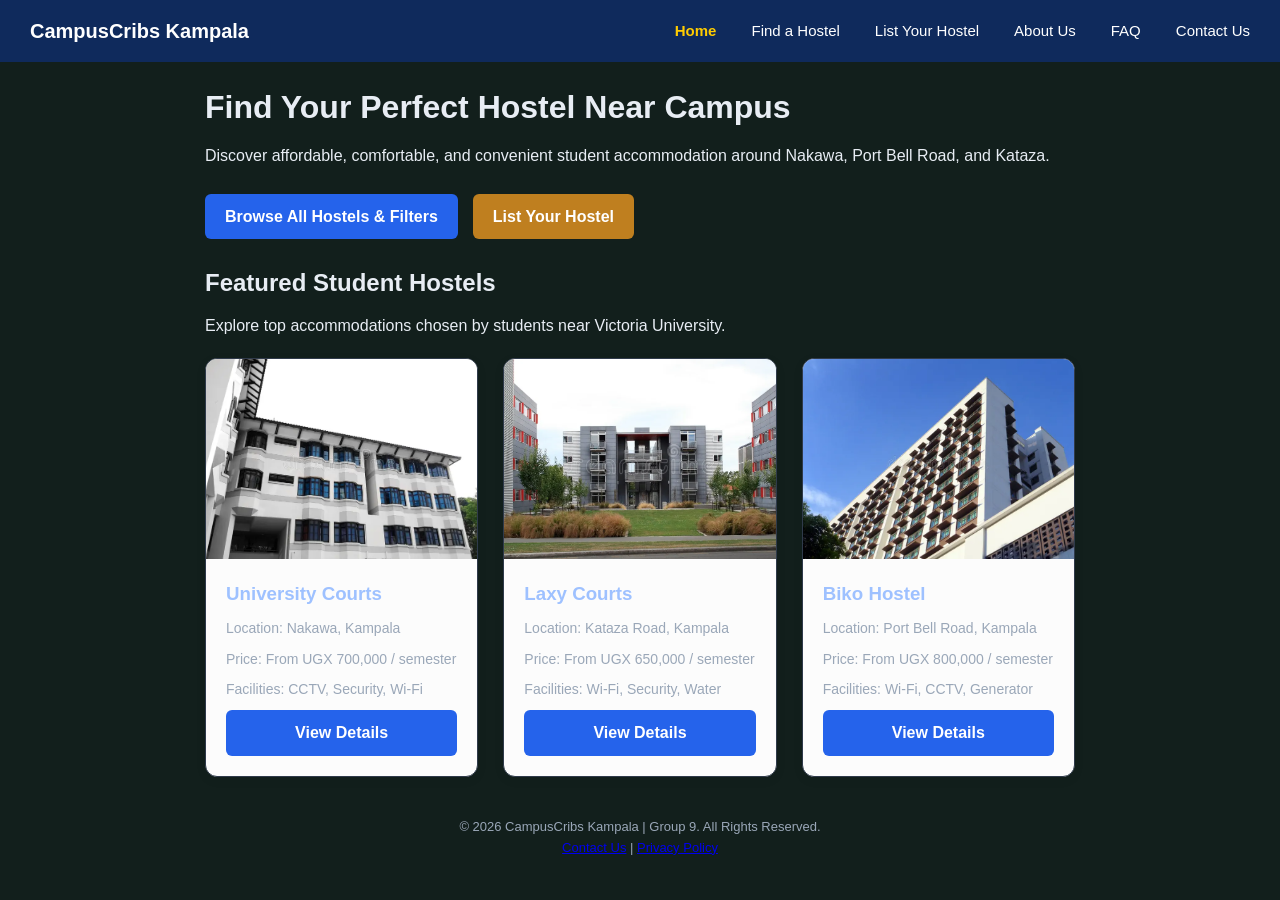
<file: index.html>
<!DOCTYPE html>
<html lang="en">

<head>
    <meta charset="UTF-8">
    <meta name="viewport" content="width=device-width, initial-scale=1.0">
    <title>Home | CampusCribs Kampala</title>
    <link rel="stylesheet" href="css/style.css">
    <link rel="icon" href="images/favicon.png" type="image/x-icon">
</head>

<body>

    <!-- MASTER NAVIGATION -->
    <header>
        <div class="logo">CampusCribs Kampala</div>
        <nav>
            <ul class="nav-links">
                <li><a href="index.html" class="active">Home</a></li>
                <li><a href="hostels/index.html">Find a Hostel</a></li>
                <li><a href="owners/index.html">List Your Hostel</a></li>
                <li><a href="about.html">About Us</a></li>
                <li><a href="faq.html">FAQ</a></li>
                <li><a href="contact.html">Contact Us</a></li>
            </ul>
        </nav>
    </header>

    <!-- CONTENT AREA -->
    <main class="container">
        <h1>Find Your Perfect Hostel Near Campus</h1>
        <p>
            Discover affordable, comfortable, and convenient student accommodation around Nakawa, Port Bell Road, and Kataza.
        </p>

        <!-- QUICK ACTION BUTTONS -->
        <div class="home-button" style="margin: 25px 0; display: flex; gap: 15px;">
            <a href="hostels/index.html" class="button">Browse All Hostels & Filters</a>
            <a href="owners/index.html" class="button" style="background-color: #bf7f1f;">List Your Hostel</a>
        </div>

        <!-- FEATURED HOSTEL PREVIEWS (Static Cards linking to anchors on Find a Hostel page) -->
        <section class="hostel-listings">
            <h2>Featured Student Hostels</h2>
            <p>Explore top accommodations chosen by students near Victoria University.</p>

            <div class="hostel-grid">

                <!-- HOSTEL 1: UNIVERSITY COURTS -->
                <div class="hostel-card">
                    <div class="hostel-image">
                        <img src="images/university%20courts%20hostel.webp" alt="University Courts">
                    </div>
                    <div class="hostel-info">
                        <h3>University Courts</h3>
                        <p>Location: Nakawa, Kampala</p>
                        <p>Price: From UGX 700,000 / semester</p>
                        <p>Facilities: CCTV, Security, Wi-Fi</p>
                        <a href="hostels/index.html#university-courts" class="button">View Details</a>
                    </div>
                </div>

                <!-- HOSTEL 2: LAXY COURTS -->
                <div class="hostel-card">
                    <div class="hostel-image">
                        <img src="images/Laaxy%20courts%20hostel.webp" alt="Laxy Courts">
                    </div>
                    <div class="hostel-info">
                        <h3>Laxy Courts</h3>
                        <p>Location: Kataza Road, Kampala</p>
                        <p>Price: From UGX 650,000 / semester</p>
                        <p>Facilities: Wi-Fi, Security, Water</p>
                        <a href="hostels/index.html#laxy-courts" class="button">View Details</a>
                    </div>
                </div>

                <!-- HOSTEL 3: BIKO HOSTEL -->
                <div class="hostel-card">
                    <div class="hostel-image">
                        <img src="images/biko%20hostel.webp" alt="Biko Hostel">
                    </div>
                    <div class="hostel-info">
                        <h3>Biko Hostel</h3>
                        <p>Location: Port Bell Road, Kampala</p>
                        <p>Price: From UGX 800,000 / semester</p>
                        <p>Facilities: Wi-Fi, CCTV, Generator</p>
                        <a href="hostels/index.html#biko-hostel" class="button">View Details</a>
                    </div>
                </div>

            </div>
        </section>
    </main>

    <!-- FOOTER -->
    <footer>
        <p>© 2026 CampusCribs Kampala | Group 9. All Rights Reserved.</p>
        <p>
            <a href="contact.html">Contact Us</a> |
            <a href="privacy.html">Privacy Policy</a>
        </p>
    </footer>

</body>
</html>
</file>
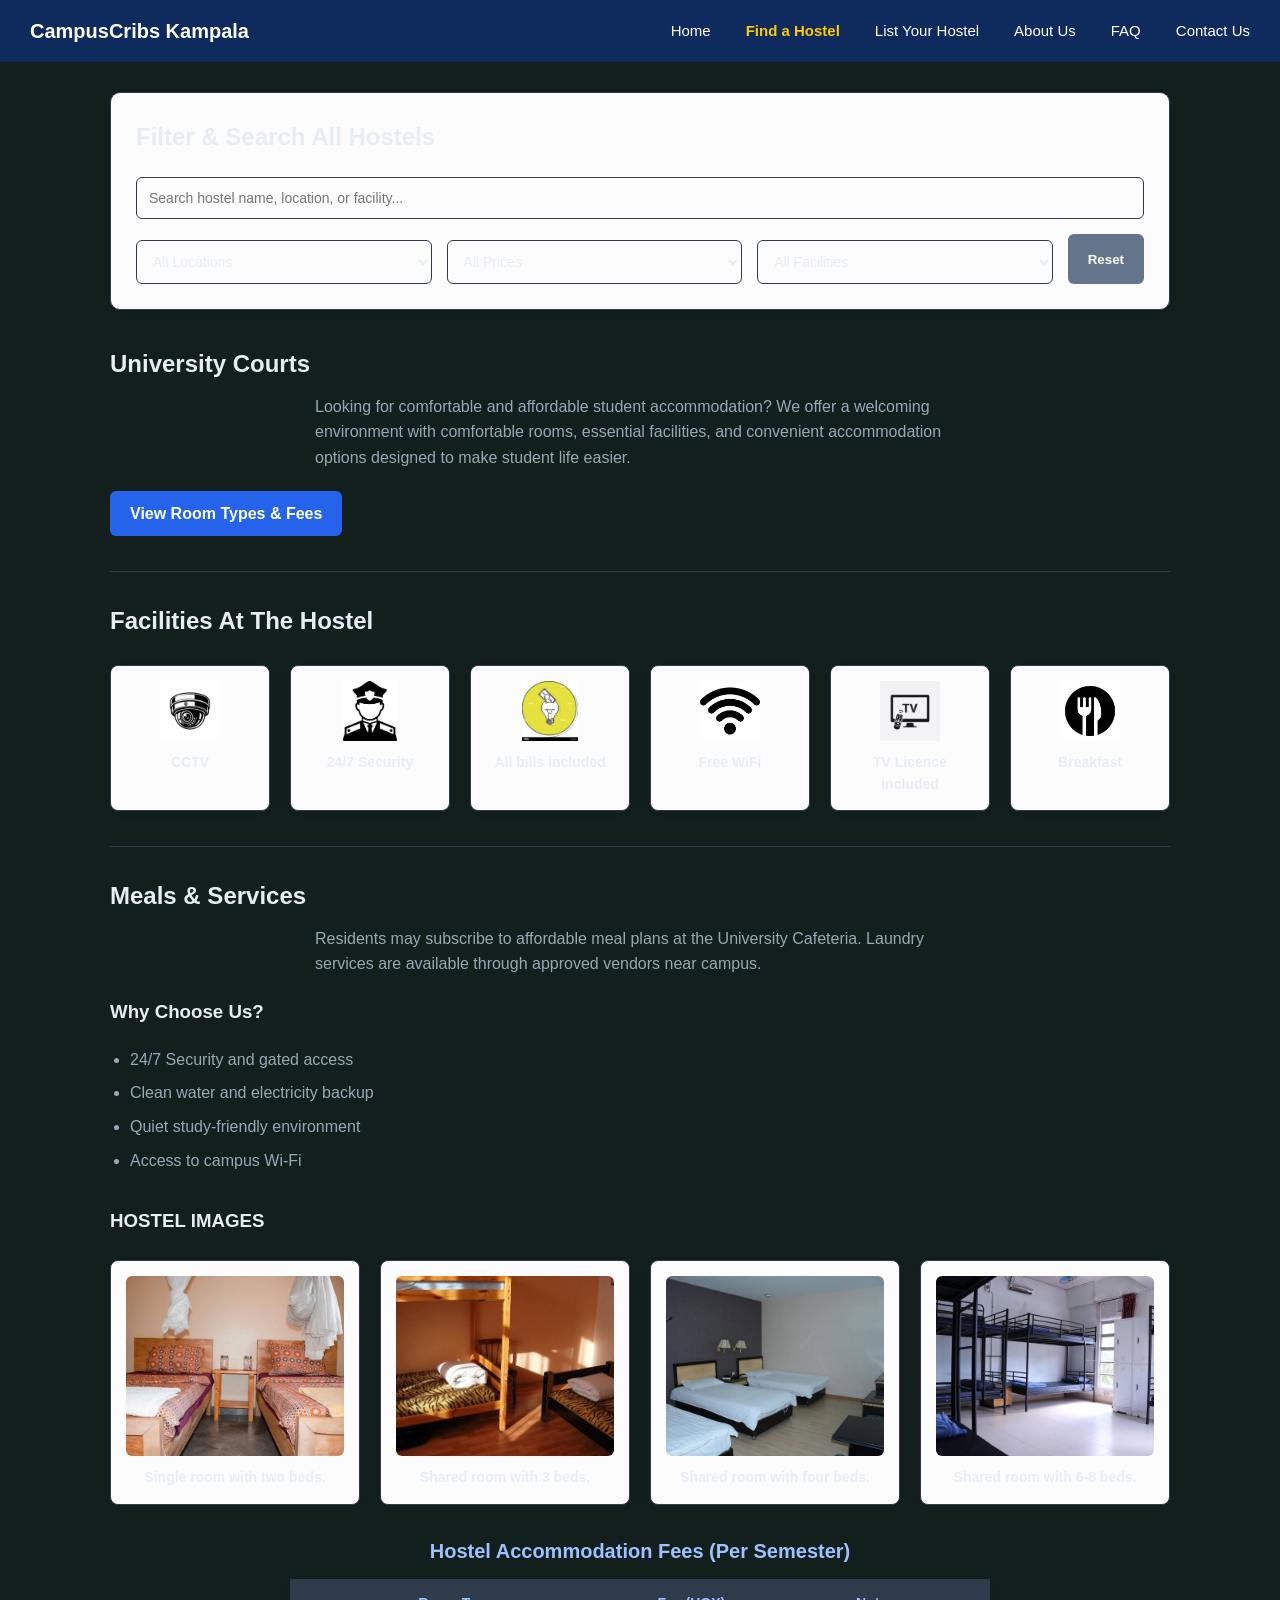
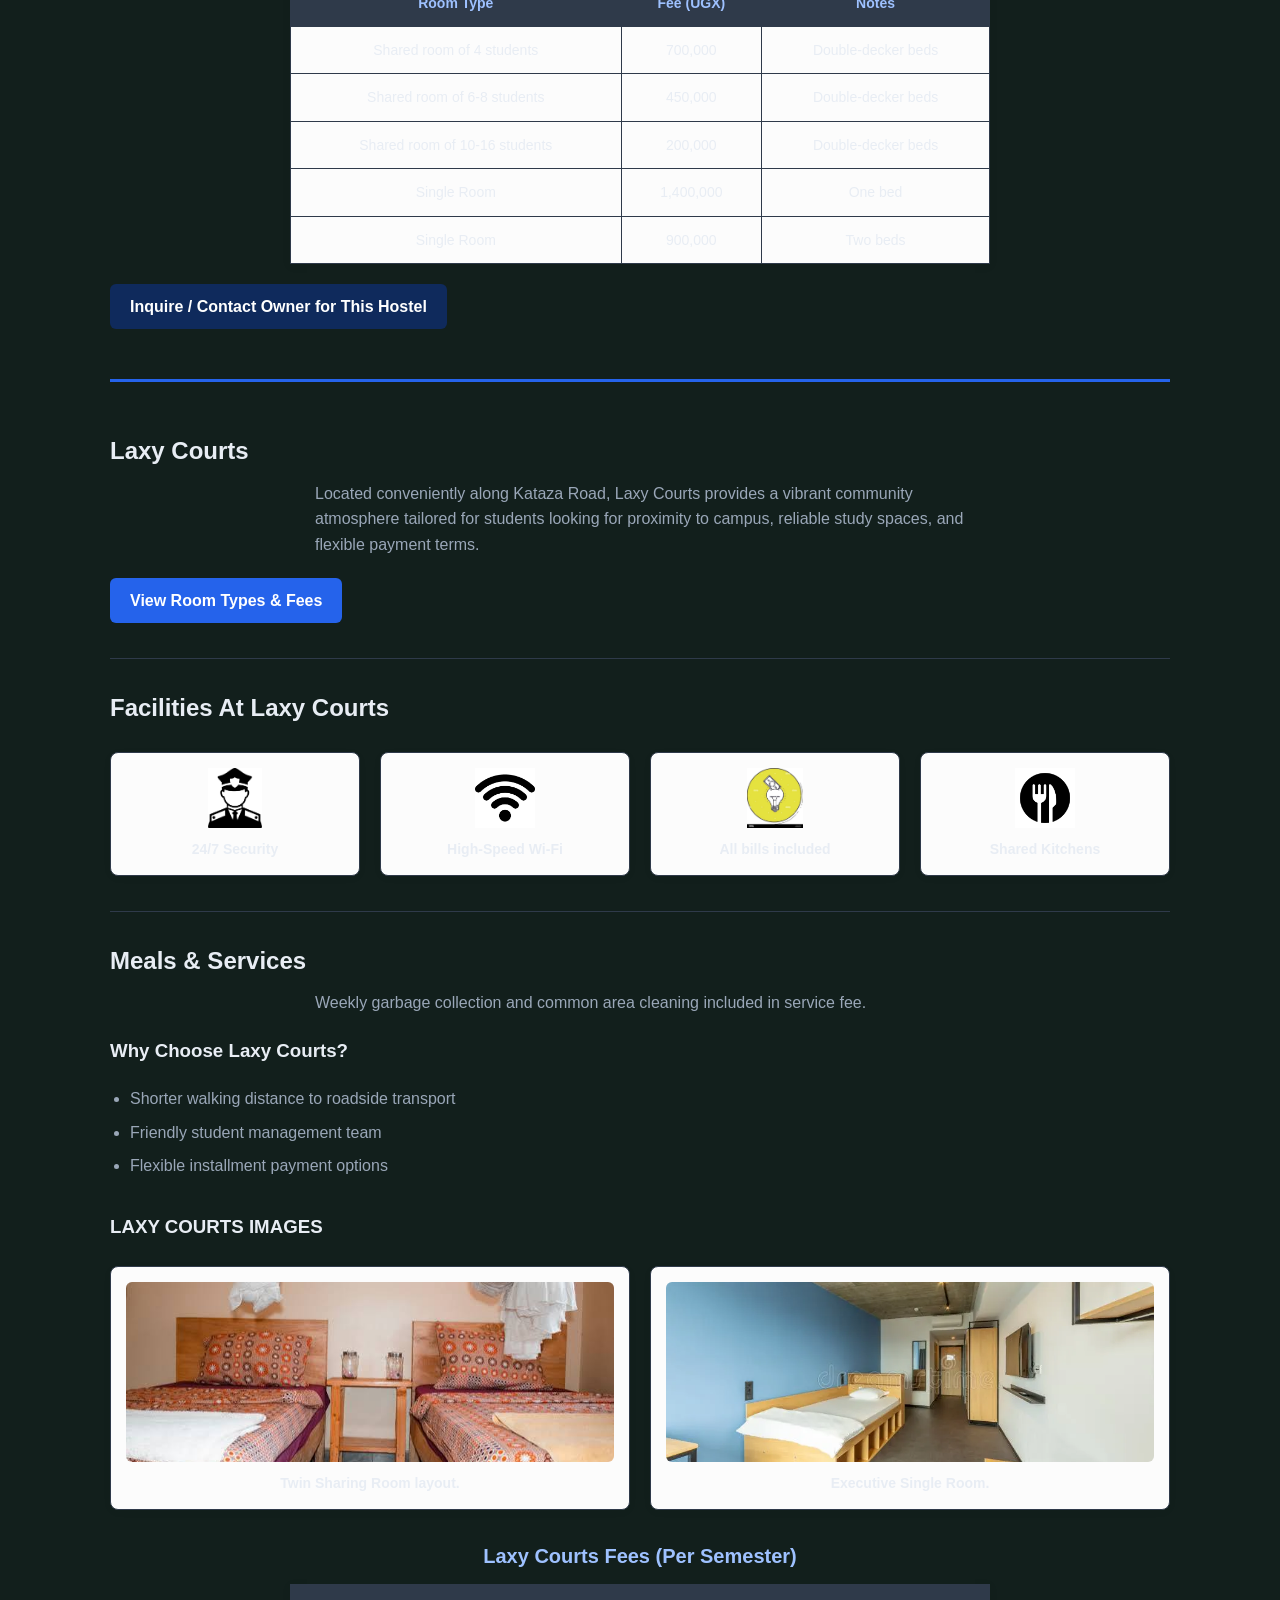
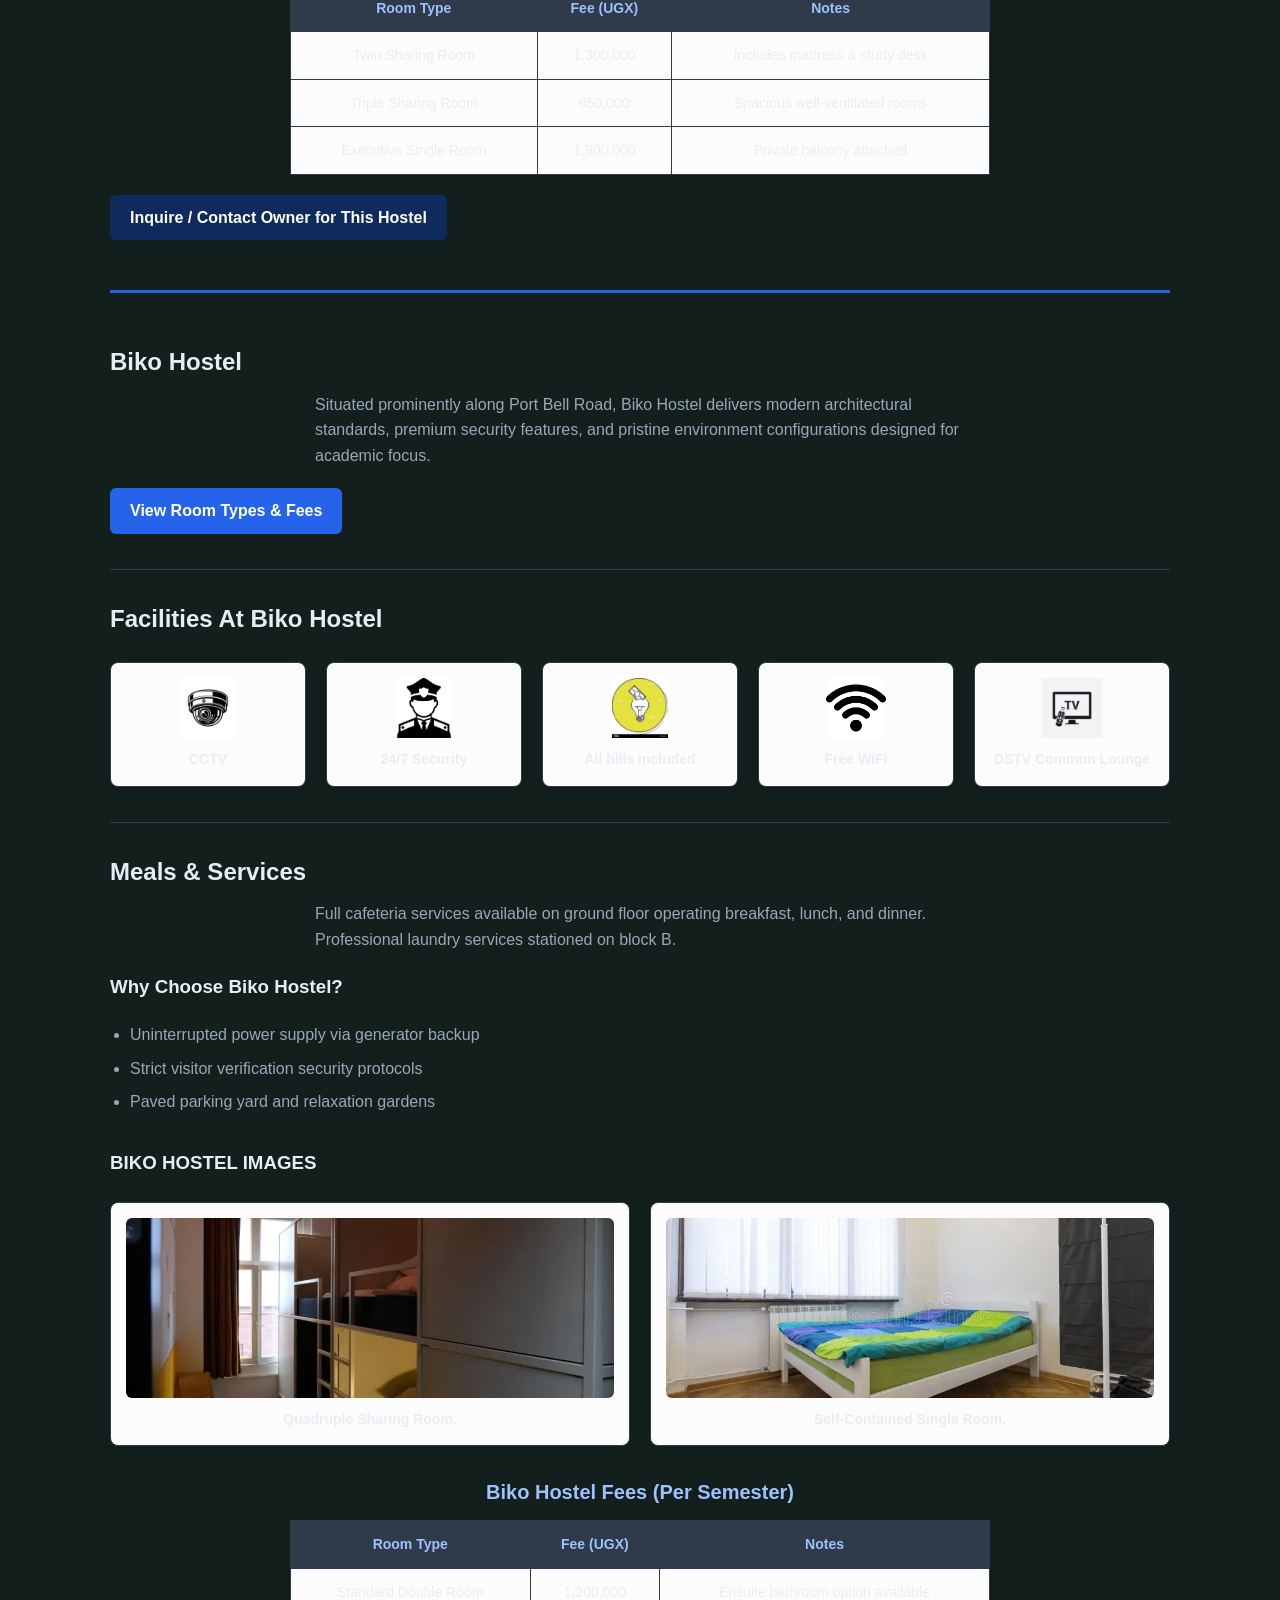
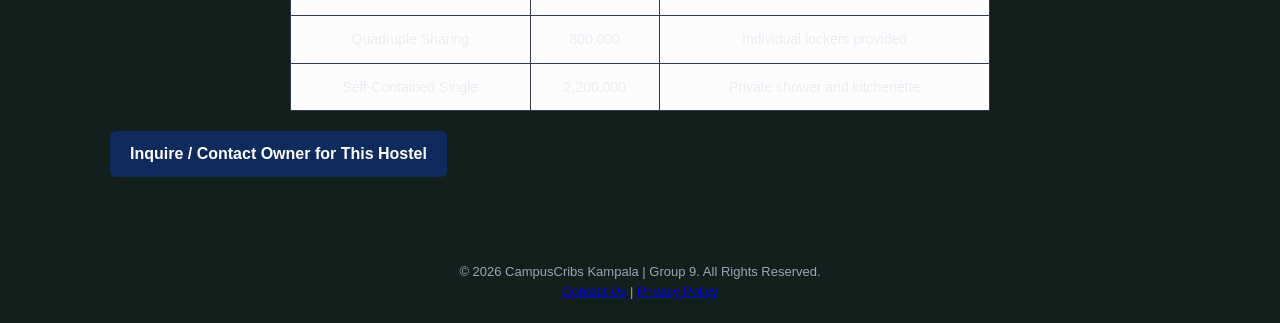
<file: hostels/index.html>
<!DOCTYPE html>
<html lang="en">
<head>
    <meta charset="UTF-8">
    <meta name="viewport" content="width=device-width, initial-scale=1.0">
    <link rel="icon" type="image/png" href="../images/favicon.png">
    <title>Find A Hostel | CampusCribs Kampala</title>
    <link rel="stylesheet" href="../css/style.css">
</head>
<body>

    <!-- MASTER NAVIGATION -->
    <header>
        <div class="logo">CampusCribs Kampala</div>
        <nav>
            <ul class="nav-links">
                <li><a href="../index.html">Home</a></li>
                <li><a href="index.html" class="active">Find a Hostel</a></li>
                <li><a href="../owners/index.html">List Your Hostel</a></li>
                <li><a href="../about.html">About Us</a></li>
                <li><a href="../faq.html">FAQ</a></li>
                <li><a href="../contact.html">Contact Us</a></li>
            </ul>
        </nav>
    </header>

    <!-- CONTENT AREA -->
    <main class="hostel-details-container">
        
        <!-- SEARCH & FILTER SECTION (Assigned to Bamwesigye Ronnie) -->
        <section class="filter-section">
            <h2>Filter & Search All Hostels</h2>
            <div class="search-box">
                <input type="text" id="searchInput" placeholder="Search hostel name, location, or facility...">
            </div>
            <div class="filters">
                <select id="locationFilter">
                    <option value="">All Locations</option>
                    <option value="nakawa">Nakawa</option>
                    <option value="kataza">Kataza Road</option>
                    <option value="port bell">Port Bell Road</option>
                </select>

                <select id="priceFilter">
                    <option value="">All Prices</option>
                    <option value="low">Below UGX 700,000</option>
                    <option value="mid">UGX 700,000 - 799,999</option>
                    <option value="high">UGX 800,000 & Above</option>
                </select>

                <select id="facilitiesFilter">
                    <option value="">All Facilities</option>
                    <option value="wifi">Wi-Fi</option>
                    <option value="cctv">CCTV</option>
                    <option value="security">Security</option>
                    <option value="generator">Generator</option>
                </select>

                <button type="button" id="resetFilters" class="button" style="background-color: #64748b;">Reset</button>
            </div>
        </section>

        <!-- ========================================================== -->
        <!-- 1. UNIVERSITY COURTS WRAPPER                               -->
        <!-- ========================================================== -->
        <div id="university-courts" class="hostel-item-block" data-name="university courts" data-location="nakawa" data-price="700000" data-facilities="cctv security wifi">
            <section>
                <h1>University Courts</h1>
                <p class="intro-text">
                    Looking for comfortable and affordable student accommodation? We offer a welcoming environment with comfortable rooms, essential facilities, and convenient accommodation options designed to make student life easier.
                </p>
                <a class="button" href="#room-types">View Room Types & Fees</a>
            </section>

            <hr>

            <section>
                <h2>Facilities At The Hostel</h2>
                <div class="gallery-grid facility-grid">
                    <figure class="card">
                        <img src="../images/imagescamera.jpg" alt="CCTV camera" class="facility-icon">
                        <figcaption>CCTV</figcaption>
                    </figure>
                    <figure class="card">
                        <img src="../images/imagessecurity.png" alt="Security badge" class="facility-icon">
                        <figcaption>24/7 Security</figcaption>
                    </figure>
                    <figure class="card">
                        <img src="../images/imagesudecl.jpg" alt="Electricity icon" class="facility-icon">
                        <figcaption>All bills included</figcaption>
                    </figure>
                    <figure class="card">
                        <img src="../images/new.png" alt="WiFi symbol" class="facility-icon">
                        <figcaption>Free WiFi</figcaption>
                    </figure>
                    <figure class="card">
                        <img src="../images/imagestvv.jpg" alt="Television" class="facility-icon">
                        <figcaption>TV Licence included</figcaption>
                    </figure>
                    <figure class="card">
                        <img src="../images/images.png" alt="Breakfast icon" class="facility-icon">
                        <figcaption>Breakfast</figcaption>
                    </figure>
                </div>
            </section>

            <hr>

            <section>
                <h2>Meals & Services</h2>
                <p class="intro-text">
                    Residents may subscribe to affordable meal plans at the University Cafeteria. Laundry services are available through approved vendors near campus.
                </p>

                <h3>Why Choose Us?</h3>
                <ul class="benefits-list">
                    <li>24/7 Security and gated access</li>
                    <li>Clean water and electricity backup</li>
                    <li>Quiet study-friendly environment</li>
                    <li>Access to campus Wi-Fi</li>
                </ul>

                <h3 id="room-types">HOSTEL IMAGES</h3>
                <div class="gallery-grid">
                    <figure class="card">
                        <img src="../images/images2.jpg" alt="Single room with two beds" class="room-img">
                        <figcaption>Single room with two beds.</figcaption>
                    </figure>
                    <figure class="card">
                        <img src="../images/images3.jpg" alt="Shared room with 3 beds" class="room-img">
                        <figcaption>Shared room with 3 beds.</figcaption>
                    </figure>
                    <figure class="card">
                        <img src="../images/images4%20beds.jpg" alt="Shared room with four beds" class="room-img">
                        <figcaption>Shared room with four beds.</figcaption>
                    </figure>
                    <figure class="card">
                        <img src="../images/images16beds.jpg" alt="Shared room with 6 to 8 beds" class="room-img">
                        <figcaption>Shared room with 6-8 beds.</figcaption>
                    </figure>
                </div>
                
                <table class="fee-table">
                    <caption>Hostel Accommodation Fees (Per Semester)</caption>
                    <thead>
                        <tr>
                            <th>Room Type</th>
                            <th>Fee (UGX)</th>
                            <th>Notes</th>
                        </tr>
                    </thead>
                    <tbody>
                        <tr>
                            <td>Shared room of 4 students</td>
                            <td>700,000</td>
                            <td>Double-decker beds</td>
                        </tr>
                        <tr>
                            <td>Shared room of 6-8 students</td>
                            <td>450,000</td>
                            <td>Double-decker beds</td>
                        </tr>
                        <tr>
                            <td>Shared room of 10-16 students</td>
                            <td>200,000</td>
                            <td>Double-decker beds</td>
                        </tr>
                        <tr>
                            <td>Single Room</td>
                            <td>1,400,000</td>
                            <td>One bed</td>
                        </tr>
                        <tr>
                            <td>Single Room</td>
                            <td>900,000</td>
                            <td>Two beds</td>
                        </tr>
                    </tbody>
                </table>
                <div style="margin-top: 20px;">
                    <a href="contact%20owner.html" class="button" style="background-color: #0f2a5c;">Inquire / Contact Owner for This Hostel</a>
                </div>
            </section>
            
            <hr style="border-top: 3px solid #2563eb; margin: 50px 0;">
        </div>
        
        <!-- ========================================================== -->
        <!-- 2. LAXY COURTS WRAPPER                                     -->
        <!-- ========================================================== -->
        <div id="laxy-courts" class="hostel-item-block" data-name="laxy courts" data-location="kataza" data-price="650000" data-facilities="wifi security water">
            <section>
                <h1>Laxy Courts</h1>
                <p class="intro-text">
                    Located conveniently along Kataza Road, Laxy Courts provides a vibrant community atmosphere tailored for students looking for proximity to campus, reliable study spaces, and flexible payment terms.
                </p>
                <a class="button" href="#lc-rooms">View Room Types & Fees</a>
            </section>

            <hr>

            <section>
                <h2>Facilities At Laxy Courts</h2>
                <div class="gallery-grid facility-grid">
                    <figure class="card">
                        <img src="../images/imagessecurity.png" alt="Security guard" class="facility-icon">
                        <figcaption>24/7 Security</figcaption>
                    </figure>
                    <figure class="card">
                        <img src="../images/new.png" alt="High speed WiFi" class="facility-icon">
                        <figcaption>High-Speed Wi-Fi</figcaption>
                    </figure>
                    <figure class="card">
                        <img src="../images/imagesudecl.jpg" alt="Water reserve tank" class="facility-icon">
                        <figcaption>All bills included</figcaption>
                    </figure>
                    <figure class="card">
                        <img src="../images/images.png" alt="Kitchenette" class="facility-icon">
                        <figcaption>Shared Kitchens</figcaption>
                    </figure>
                </div>
            </section>

            <hr>

            <section>
                <h2>Meals & Services</h2>
                <p class="intro-text">
                    Weekly garbage collection and common area cleaning included in service fee.
                </p>

                <h3>Why Choose Laxy Courts?</h3>
                <ul class="benefits-list">
                    <li>Shorter walking distance to roadside transport</li>
                    <li>Friendly student management team</li>
                    <li>Flexible installment payment options</li>
                </ul>

                <h3 id="lc-rooms">LAXY COURTS IMAGES</h3>
                <div class="gallery-grid">
                    <figure class="card">
                        <img src="../images/images2.jpg" alt="Twin sharing room layout" class="room-img">
                        <figcaption>Twin Sharing Room layout.</figcaption>
                    </figure>
                    <figure class="card">
                        <img src="../images/executive%20single%20room" alt="Executive single room" class="room-img">
                        <figcaption>Executive Single Room.</figcaption>
                    </figure>
                </div>
                
                <table class="fee-table">
                    <caption>Laxy Courts Fees (Per Semester)</caption>
                    <thead>
                        <tr>
                            <th>Room Type</th>
                            <th>Fee (UGX)</th>
                            <th>Notes</th>
                        </tr>
                    </thead>
                    <tbody>
                        <tr>
                            <td>Twin Sharing Room</td>
                            <td>1,300,000</td>
                            <td>Includes mattress & study desk</td>
                        </tr>
                        <tr>
                            <td>Triple Sharing Room</td>
                            <td>650,000</td>
                            <td>Spacious well-ventilated rooms</td>
                        </tr>
                        <tr>
                            <td>Executive Single Room</td>
                            <td>1,900,000</td>
                            <td>Private balcony attached</td>
                        </tr>
                    </tbody>
                </table>
                <div style="margin-top: 20px;">
                    <a href="contact%20owner.html" class="button" style="background-color: #0f2a5c;">Inquire / Contact Owner for This Hostel</a>
                </div>
            </section>

            <hr style="border-top: 3px solid #2563eb; margin: 50px 0;">
        </div>

        <!-- ========================================================== -->
        <!-- 3. BIKO HOSTEL WRAPPER                                     -->
        <!-- ========================================================== -->
        <div id="biko-hostel" class="hostel-item-block" data-name="biko hostel" data-location="port bell" data-price="800000" data-facilities="cctv security generator wifi">
            <section>
                <h1>Biko Hostel</h1>
                <p class="intro-text">
                    Situated prominently along Port Bell Road, Biko Hostel delivers modern architectural standards, premium security features, and pristine environment configurations designed for academic focus.
                </p>
                <a class="button" href="#biko-rooms">View Room Types & Fees</a>
            </section>

            <hr>

            <section>
                <h2>Facilities At Biko Hostel</h2>
                <div class="gallery-grid facility-grid">
                    <figure class="card">
                        <img src="../images/imagescamera.jpg" alt="HD CCTV system" class="facility-icon">
                        <figcaption>CCTV</figcaption>
                    </figure>
                    <figure class="card">
                        <img src="../images/imagessecurity.png" alt="Biometric gate" class="facility-icon">
                        <figcaption>24/7 Security</figcaption>
                    </figure>
                    <figure class="card">
                        <img src="../images/imagesudecl.jpg" alt="Backup generator" class="facility-icon">
                        <figcaption>All bills included</figcaption>
                    </figure>
                    <figure class="card">
                        <img src="../images/new.png" alt="Fiber internet" class="facility-icon">
                        <figcaption>Free WiFi</figcaption>
                    </figure>
                    <figure class="card">
                        <img src="../images/imagestvv.jpg" alt="DSTV lounge" class="facility-icon">
                        <figcaption>DSTV Common Lounge</figcaption>
                    </figure>
                </div>
            </section>

            <hr>

            <section>
                <h2>Meals & Services</h2>
                <p class="intro-text">
                    Full cafeteria services available on ground floor operating breakfast, lunch, and dinner. Professional laundry services stationed on block B.
                </p>

                <h3>Why Choose Biko Hostel?</h3>
                <ul class="benefits-list">
                    <li>Uninterrupted power supply via generator backup</li>
                    <li>Strict visitor verification security protocols</li>
                    <li>Paved parking yard and relaxation gardens</li>
                </ul>

                <h3 id="biko-rooms">BIKO HOSTEL IMAGES</h3>
                <div class="gallery-grid">
                    <figure class="card">
                        <img src="../images/quadruple%20sharing%20room.webp" alt="Quadruple room view" class="room-img">
                        <figcaption>Quadruple Sharing Room.</figcaption>
                    </figure>
                    <figure class="card">
                        <img src="../images/self%20contained%20single%20room" alt="Self contained single room" class="room-img">
                        <figcaption>Self-Contained Single Room.</figcaption>
                    </figure>
                </div>
                
                <table class="fee-table">
                    <caption>Biko Hostel Fees (Per Semester)</caption>
                    <thead>
                        <tr>
                            <th>Room Type</th>
                            <th>Fee (UGX)</th>
                            <th>Notes</th>
                        </tr>
                    </thead>
                    <tbody>
                        <tr>
                            <td>Standard Double Room</td>
                            <td>1,200,000</td>
                            <td>Ensuite bathroom option available</td>
                        </tr>
                        <tr>
                            <td>Quadruple Sharing</td>
                            <td>800,000</td>
                            <td>Individual lockers provided</td>
                        </tr>
                        <tr>
                            <td>Self-Contained Single</td>
                            <td>2,200,000</td>
                            <td>Private shower and kitchenette</td>
                        </tr>
                    </tbody>
                </table>
                <div style="margin-top: 20px;">
                    <a href="contact%20owner.html" class="button" style="background-color: #0f2a5c;">Inquire / Contact Owner for This Hostel</a>
                </div>
            </section>
        </div>
        
        <p id="noResults" style="text-align: center; font-weight: bold; color: #dc2626; margin-top: 30px;" hidden>
            No hostels match your selected filter criteria. Click "Reset" to view all hostels.
        </p>
    </main>

    <!-- FOOTER -->
    <footer>
        <p>© 2026 CampusCribs Kampala | Group 9. All Rights Reserved.</p>
        <p>
            <a href="../contact.html">Contact Us</a> |
            <a href="../privacy.html">Privacy Policy</a>
        </p>
    </footer>

    <!-- FILTER SCRIPT FOR FIND A HOSTEL PAGE -->
    <script>
        document.addEventListener("DOMContentLoaded", function () {
            const searchInput = document.getElementById("searchInput");
            const locationFilter = document.getElementById("locationFilter");
            const priceFilter = document.getElementById("priceFilter");
            const facilitiesFilter = document.getElementById("facilitiesFilter");
            const resetBtn = document.getElementById("resetFilters");
            const hostelBlocks = document.querySelectorAll(".hostel-item-block");
            const noResults = document.getElementById("noResults");

            function filterHostels() {
                const searchValue = searchInput.value.toLowerCase().trim();
                const selectedLocation = locationFilter.value.toLowerCase();
                const selectedPrice = priceFilter.value;
                const selectedFacility = facilitiesFilter.value.toLowerCase();

                let visibleCount = 0;

                hostelBlocks.forEach(function (block) {
                    const name = (block.dataset.name || "").toLowerCase();
                    const location = (block.dataset.location || "").toLowerCase();
                    const price = Number(block.dataset.price || 0);
                    const facilities = (block.dataset.facilities || "").toLowerCase();
                    const blockText = block.textContent.toLowerCase();

                    const searchMatch = searchValue === "" || name.includes(searchValue) || blockText.includes(searchValue);
                    const locationMatch = selectedLocation === "" || location.includes(selectedLocation);
                    const facilityMatch = selectedFacility === "" || facilities.includes(selectedFacility);

                    let priceMatch = true;
                    if (selectedPrice === "low") priceMatch = price < 700000;
                    if (selectedPrice === "mid") priceMatch = price >= 700000 && price < 800000;
                    if (selectedPrice === "high") priceMatch = price >= 800000;

                    if (searchMatch && locationMatch && facilityMatch && priceMatch) {
                        block.style.display = "block";
                        visibleCount++;
                    } else {
                        block.style.display = "none";
                    }
                });

                noResults.hidden = visibleCount > 0;
            }

            searchInput.addEventListener("input", filterHostels);
            locationFilter.addEventListener("change", filterHostels);
            priceFilter.addEventListener("change", filterHostels);
            facilitiesFilter.addEventListener("change", filterHostels);

            resetBtn.addEventListener("click", function () {
                searchInput.value = "";
                locationFilter.value = "";
                priceFilter.value = "";
                facilitiesFilter.value = "";
                filterHostels();
            });
        });
    </script>
</body>
</html>
</file>
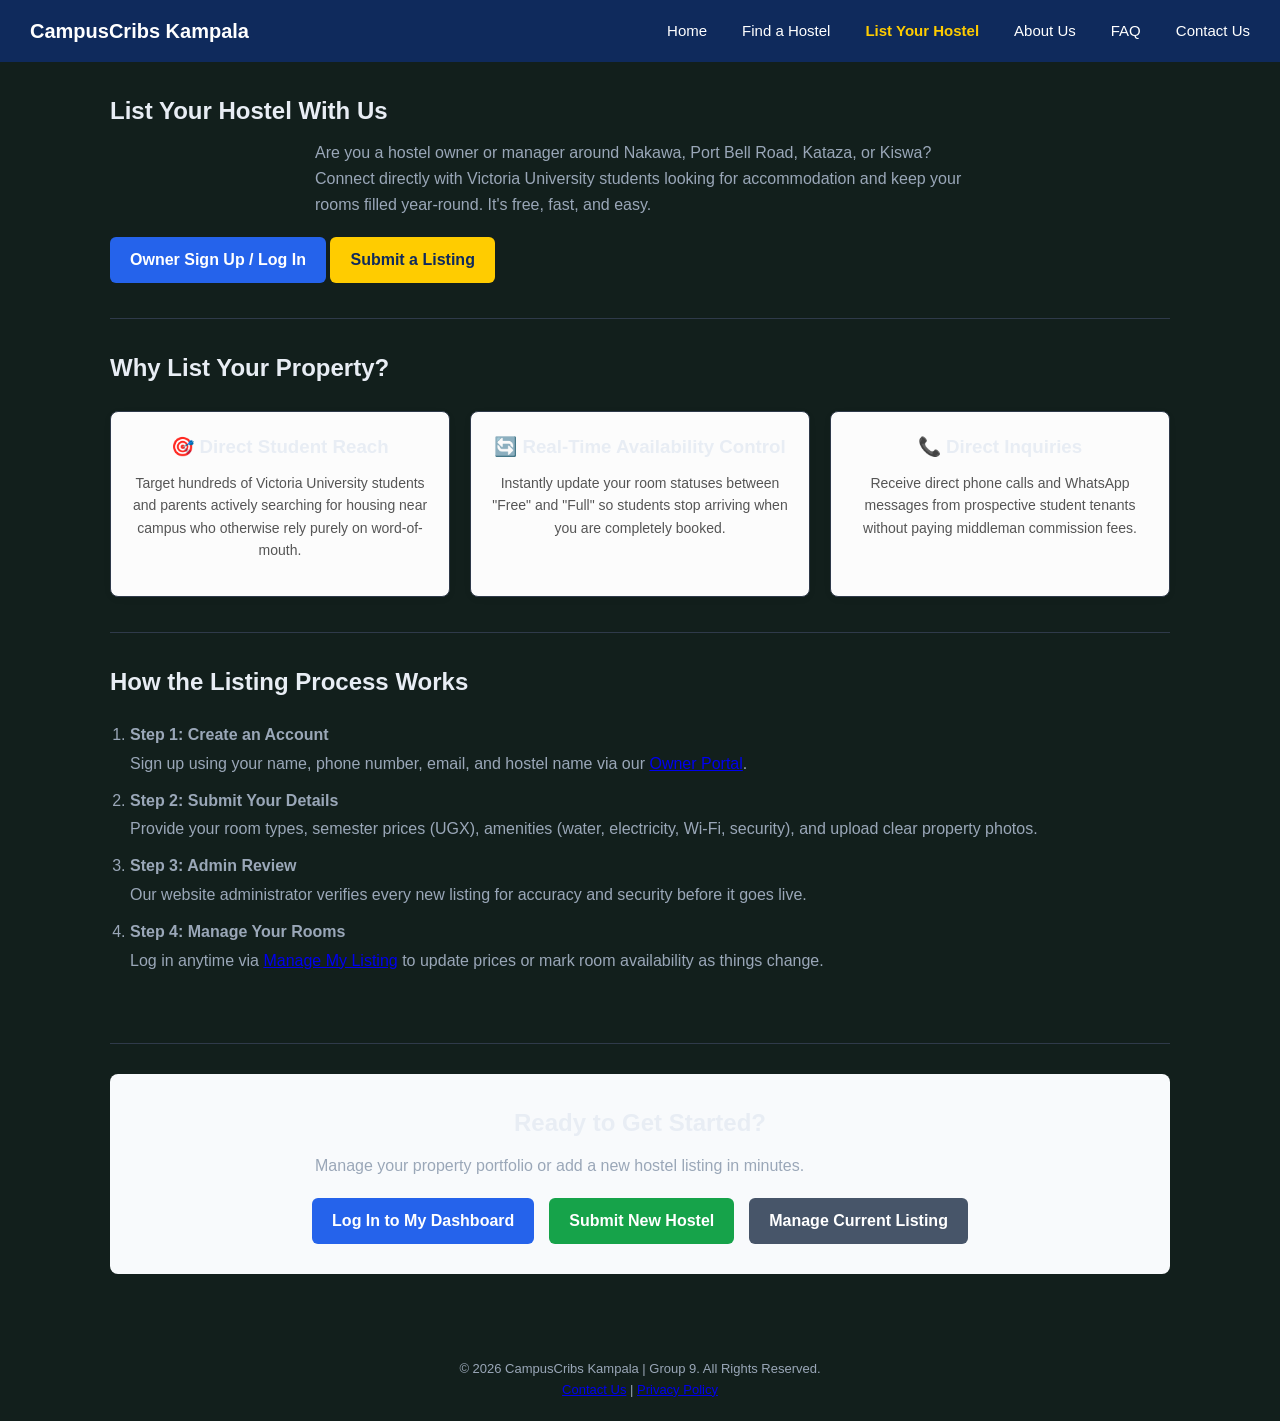
<file: owners/index.html>
<!DOCTYPE html>
<html lang="en">
<head>
    <meta charset="UTF-8">
    <meta name="viewport" content="width=device-width, initial-scale=1.0">
    <title>List Your Hostel | CampusCribs Kampala</title>
    <link rel="stylesheet" href="../css/style.css">
    <link rel="icon" href="../images/favicon.png" type="image/x-icon">
</head>
<body>

    <!-- MASTER NAVIGATION -->
    <header>
        <div class="logo"><div class="logo">CampusCribs Kampala</div></div>
        <nav>
            <ul class="nav-links">
                <li><a href="../index.html">Home</a></li>
                <li><a href="../hostels/index.html">Find a Hostel</a></li>
                <li><a href="index.html" class="active">List Your Hostel</a></li>
                <li><a href="../about.html">About Us</a></li>
                <li><a href="../faq.html">FAQ</a></li>
                <li><a href="../contact.html">Contact Us</a></li>
            </ul>
        </nav>
        
    </header>

    <!-- CONTENT AREA -->
    <main class="hostel-details-container">
        
        <!-- SECTION 1: OVERVIEW -->
        <section>
            <h1>List Your Hostel With Us</h1>
            <p class="intro-text">
                Are you a hostel owner or manager around Nakawa, Port Bell Road, Kataza, or Kiswa? Connect directly with Victoria University students looking for accommodation and keep your rooms filled year-round. It's free, fast, and easy.
            </p>
            <div class="hero-buttons" style="justify-content: start; margin-top: 20px;">
                <a href="login.html" class="button">Owner Sign Up / Log In</a>
                <a href="submit.html" class="button" style="background-color: #ffcc00; color: #0f2a5c;">Submit a Listing</a>
            </div>
        </section>

        <hr>

        <!-- SECTION 2: WHY LIST WITH US -->
        <section>
            <h2>Why List Your Property?</h2>
            <div class="gallery-grid" style="grid-template-columns: repeat(auto-fit, minmax(280px, 1fr)); text-align: left;">
                <div class="card" style="padding: 20px;">
                    <h3>🎯 Direct Student Reach</h3>
                    <p style="font-size: 14px; color: #555; margin-top: 8px;">Target hundreds of Victoria University students and parents actively searching for housing near campus who otherwise rely purely on word-of-mouth.</p>
                </div>
                <div class="card" style="padding: 20px;">
                    <h3>🔄 Real-Time Availability Control</h3>
                    <p style="font-size: 14px; color: #555; margin-top: 8px;">Instantly update your room statuses between "Free" and "Full" so students stop arriving when you are completely booked.</p>
                </div>
                <div class="card" style="padding: 20px;">
                    <h3>📞 Direct Inquiries</h3>
                    <p style="font-size: 14px; color: #555; margin-top: 8px;">Receive direct phone calls and WhatsApp messages from prospective student tenants without paying middleman commission fees.</p>
                </div>
            </div>
        </section>

        <hr>

        <!-- SECTION 3: HOW IT WORKS -->
        <section>
            <h2>How the Listing Process Works</h2>
            <ol class="benefits-list" style="font-size: 16px; line-height: 1.8;">
                <li><strong>Step 1: Create an Account</strong> <br> Sign up using your name, phone number, email, and hostel name via our <a href="login.html">Owner Portal</a>.</li>
                <li><strong>Step 2: Submit Your Details</strong> <br> Provide your room types, semester prices (UGX), amenities (water, electricity, Wi-Fi, security), and upload clear property photos.</li>
                <li><strong>Step 3: Admin Review</strong> <br> Our website administrator verifies every new listing for accuracy and security before it goes live.</li>
                <li><strong>Step 4: Manage Your Rooms</strong> <br> Log in anytime via <a href="manage.html">Manage My Listing</a> to update prices or mark room availability as things change.</li>
            </ol>
        </section>

        <hr>

        <!-- SECTION 4: QUICK PORTAL NAVIGATION -->
        <section style="text-align: center; background: #f8fafc; padding: 30px; border-radius: 8px;">
            <h2>Ready to Get Started?</h2>
            <p class="intro-text" style="margin-bottom: 20px;">Manage your property portfolio or add a new hostel listing in minutes.</p>
            <div style="display: flex; justify-content: center; gap: 15px; flex-wrap: wrap;">
                <a href="login.html" class="button">Log In to My Dashboard</a>
                <a href="submit.html" class="button" style="background-color: #16a34a;">Submit New Hostel</a>
                <a href="manage.html" class="button" style="background-color: #475569;">Manage Current Listing</a>
            </div>
        </section>

    </main>

    <!-- FOOTER -->
    <footer>
       <p>&copy; 2026 CampusCribs Kampala | Group 9. All Rights Reserved.</p>

        <p>
            <a href="contact.html">Contact Us</a> |
            <a href="privacy.html">Privacy Policy</a>
        </p>
    </footer>

</body>
</html>
</file>
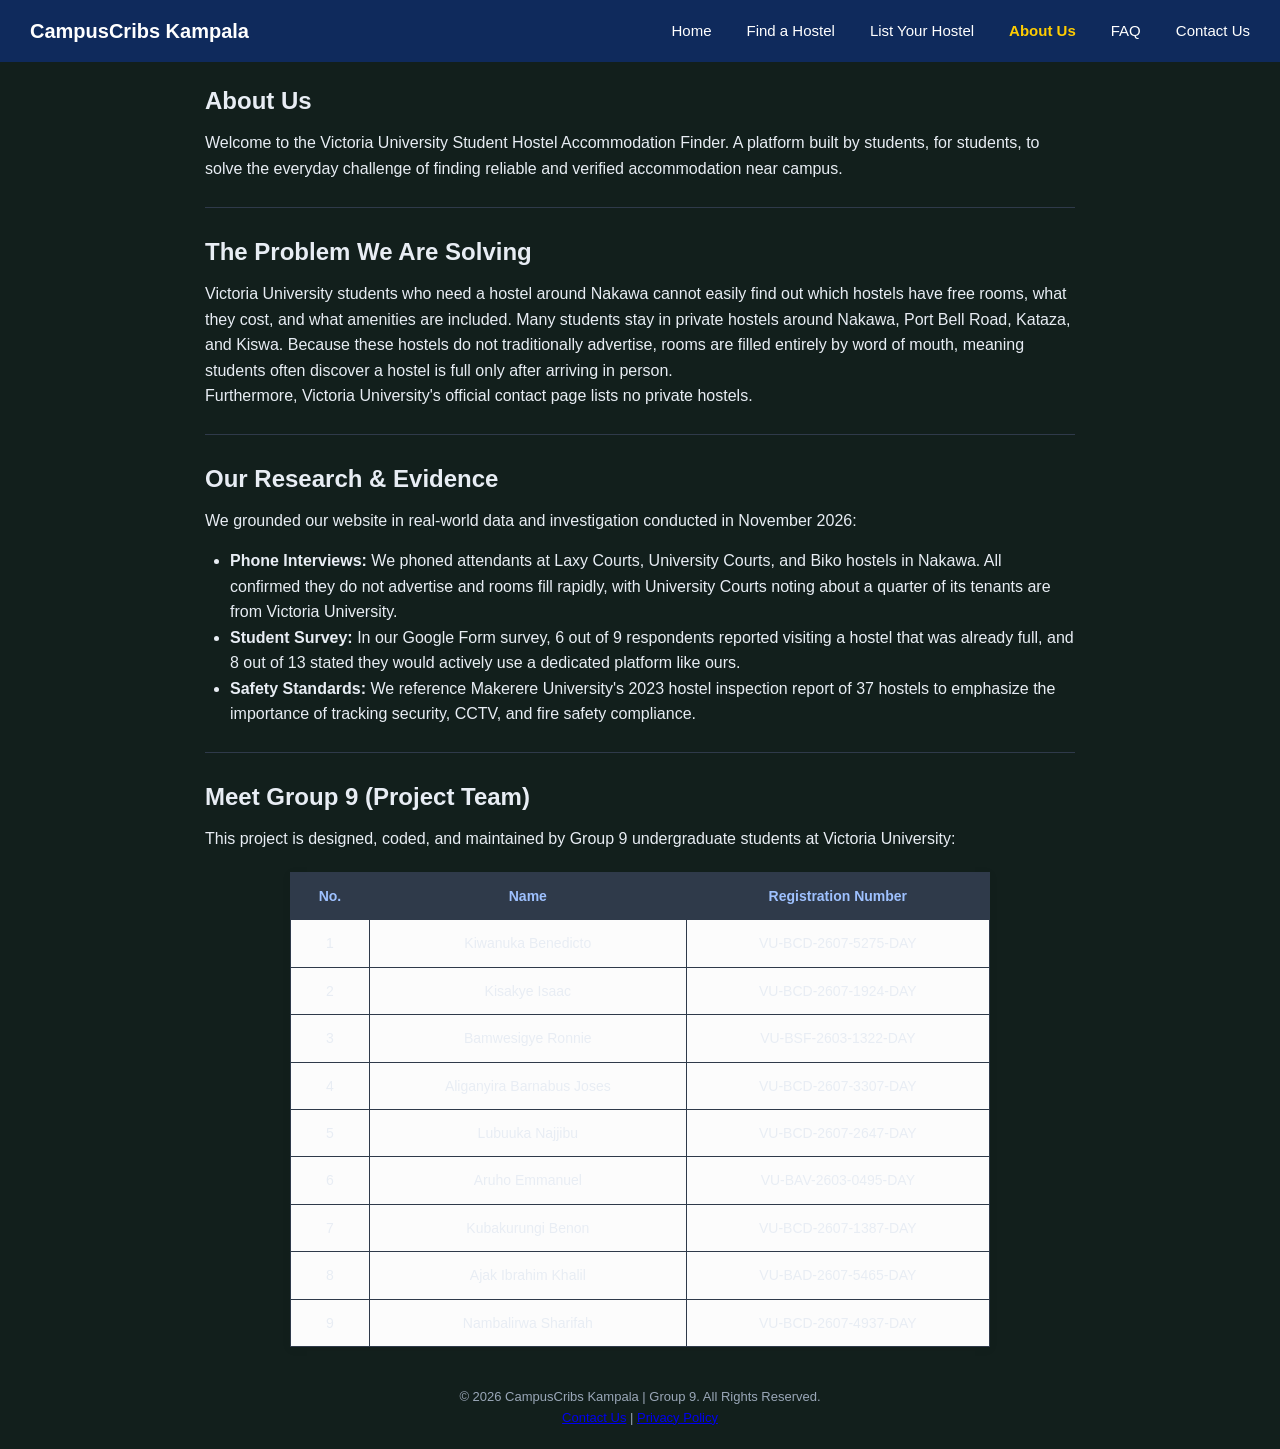
<file: about.html>
<!DOCTYPE html>
<html lang="en">
<head>
    <meta charset="UTF-8">
    <meta name="viewport" content="width=device-width, initial-scale=1.0">
    <title>About Us | CampusCribs Kampala</title>
    <link rel="stylesheet" href="css/style.css">
    <link rel="icon" href="images/favicon.png" type="image/x-icon">
</head>
<body>

    <!-- MASTER NAVIGATION -->
    <header>
        <div class="logo">CampusCribs Kampala</div>
        <input type="checkbox" id="menu-toggle">
        <label for="menu-toggle" class="menu-button">Menu</label>
        <nav>
            <ul class="nav-links">
                <li><a href="index.html">Home</a></li>
                <li><a href="hostels/index.html">Find a Hostel</a></li>
                <li><a href="owners/index.html">List Your Hostel</a></li>
                <li><a href="about.html" class="active">About Us</a></li>
                <li><a href="faq.html">FAQ</a></li>
                <li><a href="contact.html">Contact Us</a></li>
            </ul>
        </nav>
    </header>

    <!-- CONTENT AREA -->
    <main class="container">
        
        <!-- SECTION 1: PURPOSE -->
        <section class="about-section">
            <h1>About Us</h1>
            <p class="intro-text">
                Welcome to the Victoria University Student Hostel Accommodation Finder. A platform built by students, for students, to solve the everyday challenge of finding reliable and verified accommodation near campus.
            </p>
        </section>

        <hr>

        <!-- SECTION 2: BRIEF OF THE PROBLEM -->
        <section class="about-section">
            <h2>The Problem We Are Solving</h2>
            <p>
                Victoria University students who need a hostel around Nakawa cannot easily find out which hostels have free rooms, what they cost, and what amenities are included. Many students stay in private hostels around Nakawa, Port Bell Road, Kataza, and Kiswa. Because these hostels do not traditionally advertise, rooms are filled entirely by word of mouth, meaning students often discover a hostel is full only after arriving in person. <br>
                Furthermore, Victoria University's official contact page lists no private hostels.
            </p>
        </section>

        <hr>

        <!-- SECTION 3: RESEARCH & EVIDENCE -->
        <section class="about-section">
            <h2>Our Research & Evidence</h2>
            <p>
                We grounded our website in real-world data and investigation conducted in November 2026:
            </p>
            <ul>
                <li><strong>Phone Interviews:</strong> We phoned attendants at Laxy Courts, University Courts, and Biko hostels in Nakawa. All confirmed they do not advertise and rooms fill rapidly, with University Courts noting about a quarter of its tenants are from Victoria University.</li>
                <li><strong>Student Survey:</strong> In our Google Form survey, 6 out of 9 respondents reported visiting a hostel that was already full, and 8 out of 13 stated they would actively use a dedicated platform like ours.</li>
                <li><strong>Safety Standards:</strong> We reference Makerere University's 2023 hostel inspection report of 37 hostels to emphasize the importance of tracking security, CCTV, and fire safety compliance.</li>
            </ul>
        </section>

        <hr>

        <!-- SECTION 4: THE TEAM -->
        <section class="about-section">
            <h2>Meet Group 9 (Project Team)</h2>
            <p>
                This project is designed, coded, and maintained by Group 9 undergraduate students at Victoria University:
            </p>
            
            <table class="fee-table" style="margin: 20px auto;">
                <thead>
                    <tr>
                        <th>No.</th>
                        <th>Name</th>
                        <th>Registration Number</th>
                    </tr>
                </thead>
                <tbody>
                    <tr><td>1</td><td>Kiwanuka Benedicto</td><td>VU-BCD-2607-5275-DAY</td></tr>
                    <tr><td>2</td><td>Kisakye Isaac</td><td>VU-BCD-2607-1924-DAY</td></tr>
                    <tr><td>3</td><td>Bamwesigye Ronnie</td><td>VU-BSF-2603-1322-DAY</td></tr>
                    <tr><td>4</td><td>Aliganyira Barnabus Joses</td><td>VU-BCD-2607-3307-DAY</td></tr>
                    <tr><td>5</td><td>Lubuuka Najjibu</td><td>VU-BCD-2607-2647-DAY</td></tr>
                    <tr><td>6</td><td>Aruho Emmanuel</td><td>VU-BAV-2603-0495-DAY</td></tr>
                    <tr><td>7</td><td>Kubakurungi Benon</td><td>VU-BCD-2607-1387-DAY</td></tr>
                    <tr><td>8</td><td>Ajak Ibrahim Khalil</td><td>VU-BAD-2607-5465-DAY</td></tr>
                    <tr><td>9</td><td>Nambalirwa Sharifah</td><td>VU-BCD-2607-4937-DAY</td></tr>
                </tbody>
            </table>
        </section>

    </main>

    <!-- FOOTER -->
    <footer>
       <p>&copy; 2026 CampusCribs Kampala | Group 9. All Rights Reserved.</p>

        <p>
            <a href="contact.html">Contact Us</a> |
            <a href="privacy.html">Privacy Policy</a>
        </p>
    </footer>

</body>
</html>
</file>
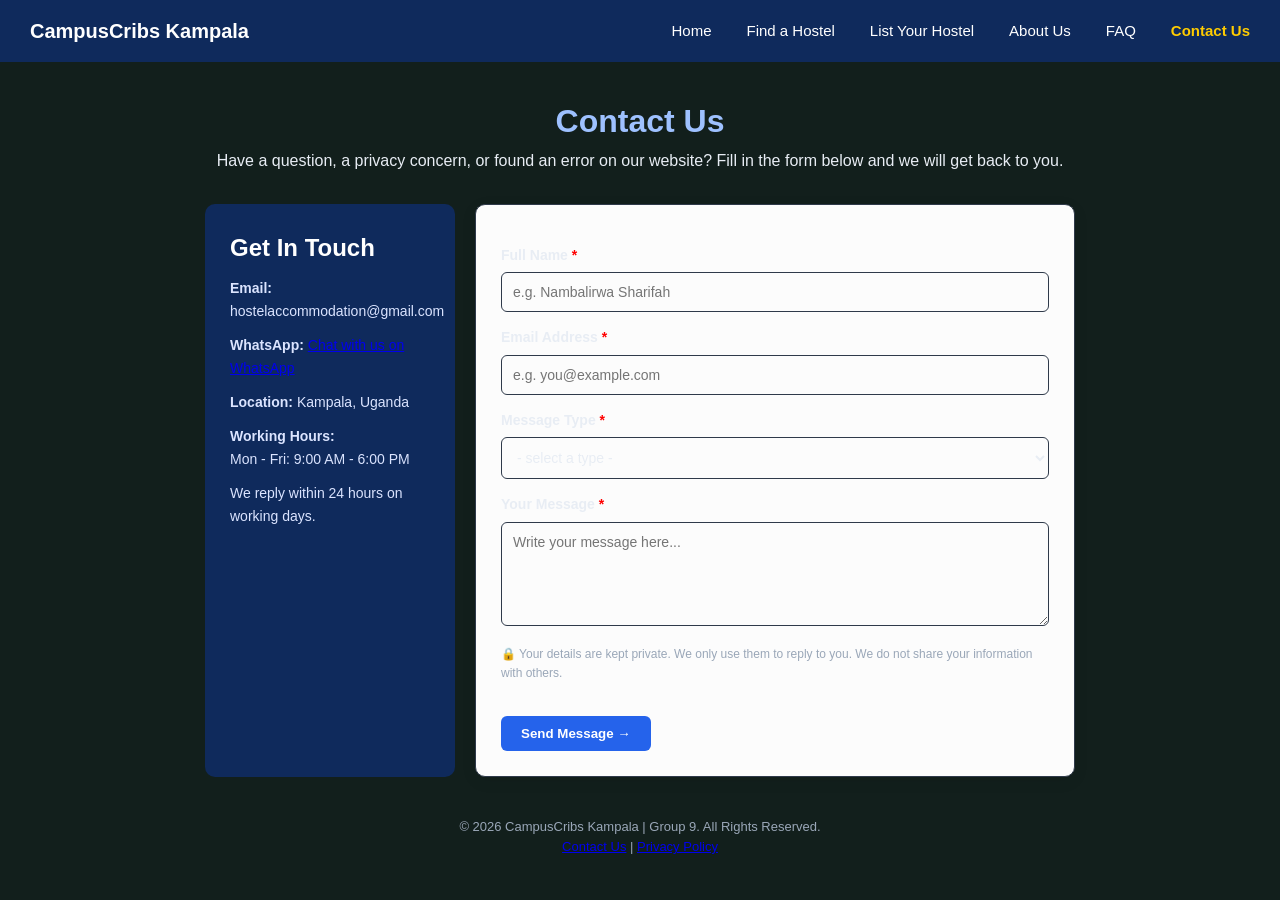
<file: contact.html>
<!DOCTYPE html>
<html lang="en">

<head>
  <meta charset="UTF-8">
  <meta name="viewport" content="width=device-width, initial-scale=1.0">
  <title>Contact Us | CampusCribs Kampala</title>
  <link rel="icon" type="image/png" href="images/favicon.png">
  <link rel="stylesheet" href="css/style.css">
</head>

<body>

  <!-- NAVIGATION -->
  <header>
    <div class="logo">CampusCribs Kampala</div>
    <input type="checkbox" id="menu-toggle">
    <label for="menu-toggle" class="menu-button">Menu</label>
    <nav>
      <ul class="nav-links">
        <li><a href="index.html">Home</a></li>
        <li><a href="hostels/index.html">Find a Hostel</a></li>
        <li><a href="owners/index.html">List Your Hostel</a></li>
        <li><a href="about.html">About Us</a></li>
        <li><a href="faq.html">FAQ</a></li>
        <li><a href="contact.html" class="active">Contact Us</a></li>
      </ul>
    </nav>
  </header>

  <!-- HEADER -->
  <header>
    <h1>Contact Us</h1>
    <p class="lead">Have a question, a privacy concern, or found an error on our website? Fill in the form below and we
      will get back to you.</p>
  </header>

  <!-- CONTENT AREA -->
  <main class="container">
    <div class="info">
      <h2>Get In Touch</h2>
      <p><b>Email:</b> hostelaccommodation@gmail.com</p>
      <p><b>WhatsApp:</b> <a href="http://wa.me/256760940137" target="_blank" rel="noopener noreferrer">Chat with us on
          WhatsApp</a></p>
      <p><b>Location:</b> Kampala, Uganda</p>
      <p><b>Working Hours:</b><br>Mon - Fri: 9:00 AM - 6:00 PM</p>
      <p>We reply within 24 hours on working days.</p>
    </div>

    <form action="https://formsubmit.co/isaackisakye590@gmail.com" method="POST">
      <input type="hidden" name="_subject" value="New Contact Form Message">
      <input type="hidden" name="_captcha" value="false">

      <label>Full Name <span>*</span></label>
      <input type="text" name="name" required placeholder="e.g. Nambalirwa Sharifah">

      <label>Email Address <span>*</span></label>
      <input type="email" name="email" required placeholder="e.g. you@example.com">

      <label>Message Type <span>*</span></label>
      <select name="message_type" id="type" required>
        <option value="" disabled selected>- select a type -</option>
        <option value="General Question">General Question</option>
        <option value="Privacy Concern">Privacy Concern</option>
        <option value="Report an Error / Bug">Report an Error / Bug</option>
      </select>

      <div id="errorSection" class="error-box">
        <h3>⚠️ Error Reporting - Please help us fix it</h3>
        <label>Where did the error happen?</label>
        <input type="text" name="error_page" placeholder="e.g. Login page, Home page">

        <label>What error did you see?</label>
        <textarea name="error_details" rows="3" placeholder="What did you click? What message appeared?"></textarea>

        <label>How urgent is it?</label>
        <select name="urgency">
          <option>Low - I can still use the site</option>
          <option>Medium - Some part is not working</option>
          <option>High - I cannot use the site at all</option>
        </select>
      </div>

      <label>Your Message <span>*</span></label>
      <textarea name="message" rows="5" required placeholder="Write your message here..."></textarea>

      <p class="privacy-note">🔒 Your details are kept private. We only use them to reply to you. We do not share your
        information with others.</p>

      <button type="submit">Send Message →</button>
    </form>
  </main>

  <!-- FOOTER -->
  <footer>
    <p>&copy; 2026 CampusCribs Kampala | Group 9. All Rights Reserved.</p>

    <p>
      <a href="contact.html">Contact Us</a> |
      <a href="privacy.html">Privacy Policy</a>
    </p>
  </footer>

  <script>
    document.getElementById('type').addEventListener('change', function () {
      document.getElementById('errorSection').style.display =
        this.value === 'Report an Error / Bug' ? 'block' : 'none';
    });
  </script>

</body>

</html>
</file>
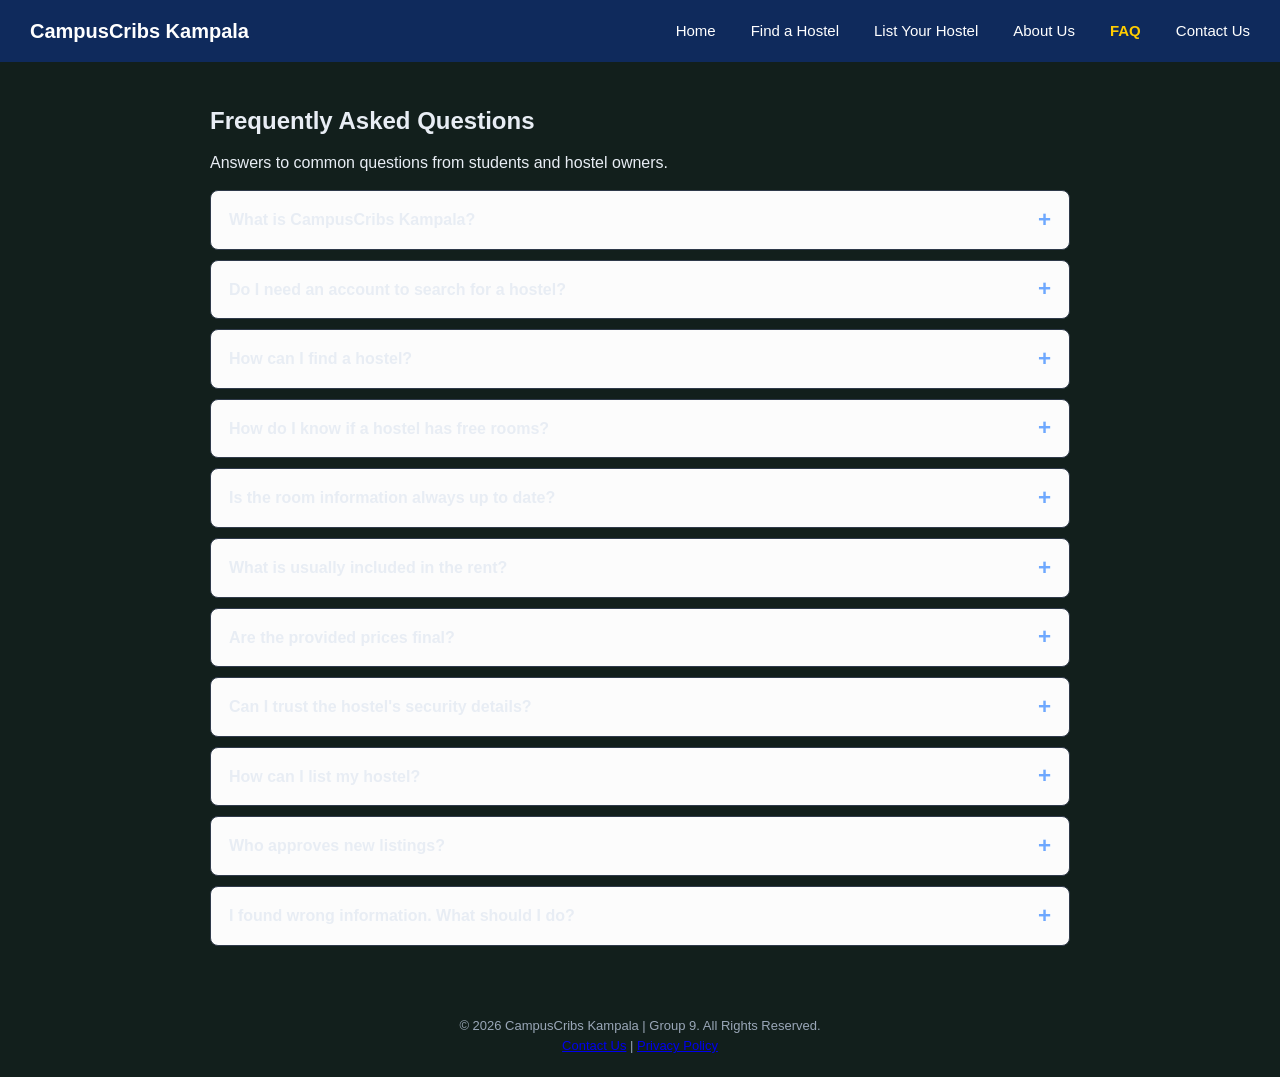
<file: faq.html>
<!DOCTYPE html>
<html lang="en">
<head>
    <meta charset="utf-8">
    <meta name="viewport" content="width=device-width, initial-scale=1">
    <link rel="icon" type="image/png" href="images/favicon.png">
    <title>Hostel FAQ | CampusCribs Kampala</title>
    <link rel="stylesheet" href="css/style.css">
</head>
<body>

    <!-- NAVIGATION -->
    <header>
        <div class="logo">CampusCribs Kampala</div>
        <input type="checkbox" id="menu-toggle">
        <label for="menu-toggle" class="menu-button">Menu</label>
        <nav>
            <ul class="nav-links">
                <li><a href="index.html">Home</a></li>
                <li><a href="hostels/index.html">Find a Hostel</a></li>
                <li><a href="owners/index.html">List Your Hostel</a></li>
                <li><a href="about.html">About Us</a></li>
                <li><a href="faq.html" class="active">FAQ</a></li>
                <li><a href="contact.html">Contact Us</a></li>
            </ul>
        </nav>
    </header>

    <!-- CONTENT AREA -->
    <main>
        <section class="page-header">
            <h1>Frequently Asked Questions</h1>
            <p class="lead">Answers to common questions from students and hostel owners.</p>
        </section>

        <div class="faq-accordion">
            <details>
                <summary>What is CampusCribs Kampala?</summary>
                <p>It is a website that helps students find suitable accommodation near their universities at an affordable price.</p>
            </details>
            <details>
                <summary>Do I need an account to search for a hostel?</summary>
                <p>No, you can search, filter, and contact hostel owners without signing up. Only hostel owners need an account.</p>
            </details>
            <details>
                <summary>How can I find a hostel?</summary>
                <p>Go to "Find a Hostel", use the search filters to narrow down options based on your preferences, and then contact the hostel owner.</p>
            </details>
            <details>
                <summary>How do I know if a hostel has free rooms?</summary>
                <p>Hostel owners mark their listings as "available" or "limited rooms" to indicate current availability.</p>
            </details>
            <details>
                <summary>Is the room information always up to date?</summary>
                <p>Owners update it themselves and rooms can fill quickly. Always call or visit the hostel to confirm before you book.</p>
            </details>
            <details>
                <summary>What is usually included in the rent?</summary>
                <p>In our reviews, most hostels include Wi-Fi, running water, electricity, and security in their rent, but not meals.</p>
            </details>
            <details>
                <summary>Are the provided prices final?</summary>
                <p>No, prices can change, so it's best to confirm with the hostel owner before booking.</p>
            </details>
            <details> 
                <summary>Can I trust the hostel's security details?</summary>
                <p>Security details are provided by the hostel owners. We do not inspect hostels, so we recommend visiting the property or contacting them directly to verify the security measures in place.</p>
            </details>
            <details>
                <summary>How can I list my hostel?</summary>
                <p>Go to "List Your Hostel", sign up, and then send your hostel details and photos. It is free to register.</p>
            </details>
            <details>
                <summary>Who approves new listings?</summary>
                <p>The website administrators review and approve all new hostel listings before they are published.</p>
            </details>
            <details>
                <summary>I found wrong information. What should I do?</summary>
                <p>Go to the Contact Us page and choose the "Report Incorrect Information" option so we can fix it.</p>
            </details>
          </div>
    </main>

    <!-- FOOTER -->
    <footer>
          <p>&copy; 2026 CampusCribs Kampala | Group 9. All Rights Reserved.</p>

        <p>
            <a href="contact.html">Contact Us</a> |
            <a href="privacy.html">Privacy Policy</a>
        </p>
    </footer>

</body>
</html>
</file>
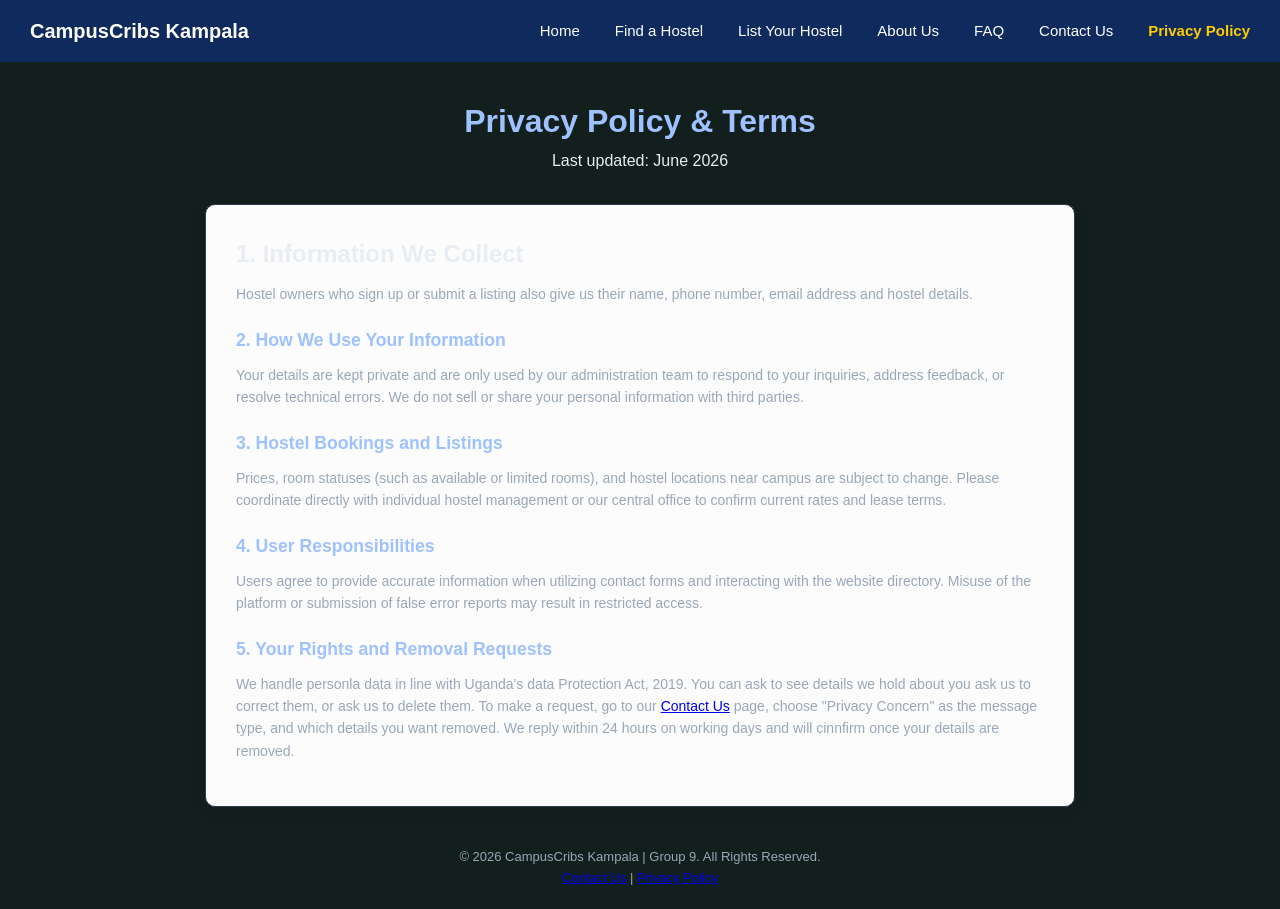
<file: privacy.html>
<!DOCTYPE html>
<html lang="en">

<head>
  <meta charset="UTF-8">
  <meta name="viewport" content="width=device-width, initial-scale=1.0">
  <link rel="icon" type="image/png" href="images/favicon.png">
  <title>Privacy Policy and Terms | CampusCribs Kampala</title>
  <link rel="stylesheet" href="css/style.css">
</head>

<body>

  <!-- NAVIGATION -->
  <header>
    <div class="logo">CampusCribs Kampala</div>
    <input type="checkbox" id="menu-toggle">
    <label for="menu-toggle" class="menu-button">Menu</label>
    <nav>
      <ul class="nav-links">
        <li><a href="index.html">Home</a></li>
        <li><a href="hostels/index.html">Find a Hostel</a></li>
        <li><a href="owners/index.html">List Your Hostel</a></li>
        <li><a href="about.html">About Us</a></li>
        <li><a href="faq.html">FAQ</a></li>
        <li><a href="contact.html">Contact Us</a></li>
        <li><a href="privacy.html" class="active">Privacy Policy</a></li>
      </ul>
    </nav>
  </header>

  <!-- HEADER -->
  <header>
    <h1>Privacy Policy & Terms</h1>
    <p class="lead">Last updated: June 2026</p>
  </header>

  <!-- CONTENT AREA -->
  <main class="container">
    <div class="privacy-card">
      <h2>1. Information We Collect</h2>
      <p>Hostel owners who sign up or submit a listing also give us their name, phone number, email address and hostel
        details.</p>

      <h3>2. How We Use Your Information</h3>
      <p>Your details are kept private and are only used by our administration team to respond to your inquiries,
        address feedback, or resolve technical errors. We do not sell or share your personal information with third
        parties.</p>

      <h3>3. Hostel Bookings and Listings</h3>
      <p>Prices, room statuses (such as available or limited rooms), and hostel locations near campus are subject to
        change. Please coordinate directly with individual hostel management or our central office to confirm current
        rates and lease terms.</p>

      <h3>4. User Responsibilities</h3>
      <p>Users agree to provide accurate information when utilizing contact forms and interacting with the website
        directory. Misuse of the platform or submission of false error reports may result in restricted access.</p>

      <h3>5. Your Rights and Removal Requests</h3>
      <p>We handle personla data in line with Uganda's data Protection Act, 2019. You can ask to see details we hold
        about you ask us to correct them, or ask us to delete them. To make a request, go to our 
        <a href="contact.html">Contact Us</a> page, choose "Privacy Concern" as the message type, and which details you
        want removed. We reply within 24 hours on working days and will cinnfirm once your details are removed.</p>
    </div>
  </main>

  <!-- FOOTER -->
  <footer>
    <p>&copy; 2026 CampusCribs Kampala | Group 9. All Rights Reserved.</p>

    <p>
      <a href="contact.html">Contact Us</a> |
      <a href="privacy.html">Privacy Policy</a>
    </p>
  </footer>

</body>

</html>
</file>
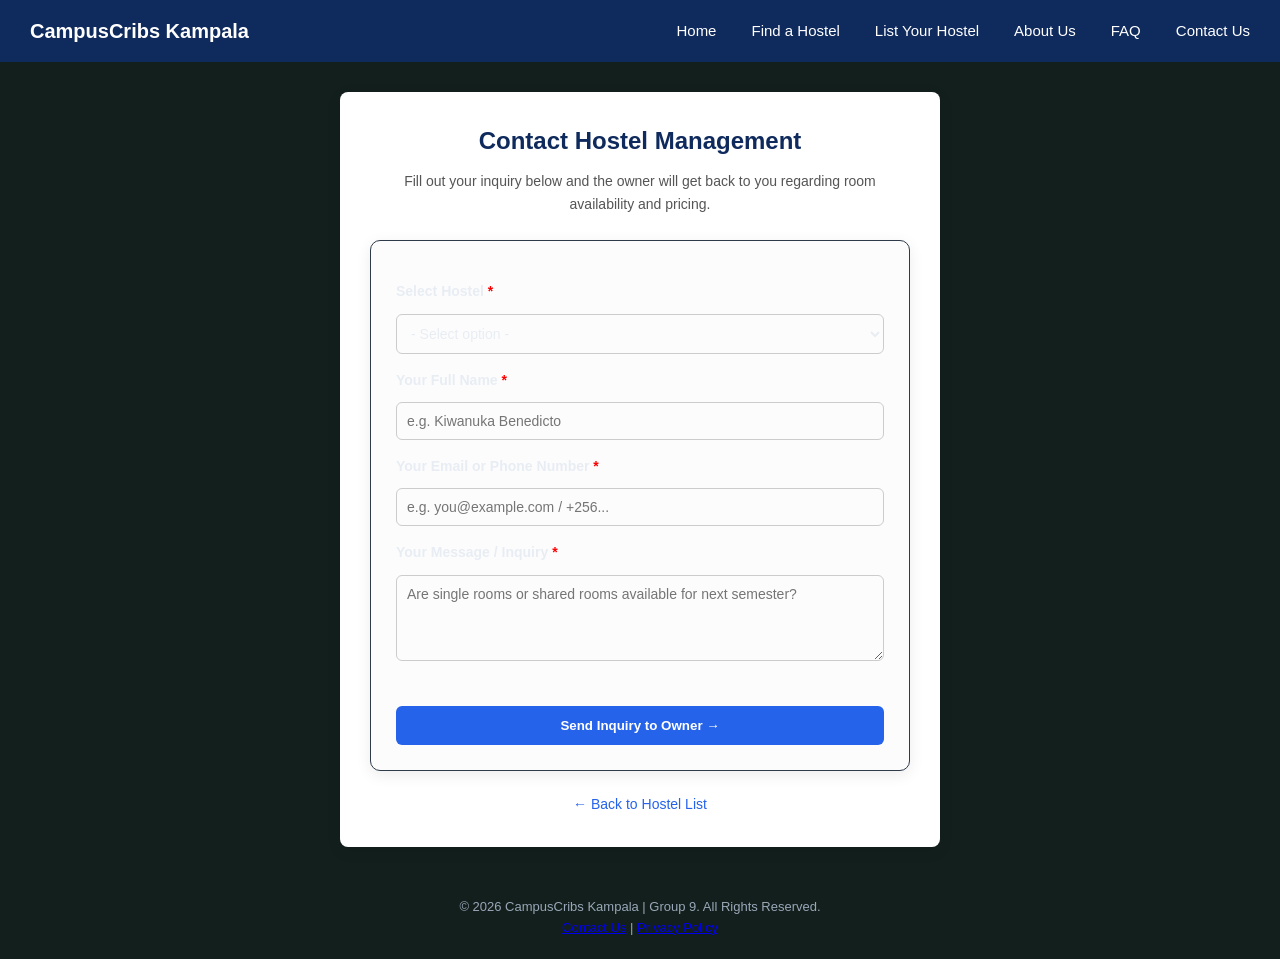
<file: hostels/contact owner.html>
<!DOCTYPE html>
<html lang="en">
<head>
    <meta charset="UTF-8">
    <meta name="viewport" content="width=device-width, initial-scale=1.0">
    <title>Contact Hostel Owner | CampusCribs Kampala</title>
    <link rel="stylesheet" href="../css/style.css">
    <link rel="icon" href="../images/favicon.png" type="image/x-icon">
</head>
<body>

    <!-- MASTER NAVIGATION -->
    <header>
        <div class="logo"><div class="logo">CampusCribs Kampala</div></div>
        <nav>
            <ul class="nav-links">
                <li><a href="../index.html">Home</a></li>
                <li><a href="index.html">Find a Hostel</a></li>
                <li><a href="../owners/index.html">List Your Hostel</a></li>
                <li><a href="../about.html">About Us</a></li>
                <li><a href="../faq.html">FAQ</a></li>
                <li><a href="../contact.html">Contact Us</a></li>
            </ul>
        </nav>
    </header>

    <!-- CONTENT AREA -->
    <main class="hostel-details-container">
        <section style="max-width: 600px; margin: 0 auto; background: #ffffff; padding: 30px; border-radius: 8px; box-shadow: 0 4px 15px rgba(0,0,0,0.08);">
            <h1 style="color: #0f2a5c; text-align: center; margin-bottom: 10px;">Contact Hostel Management</h1>
            <p style="text-align: center; color: #555; margin-bottom: 25px; font-size: 14px;">Fill out your inquiry below and the owner will get back to you regarding room availability and pricing.</p>
            
            <form action="https://formsubmit.co/youremail@gmail.com" method="POST">
                <input type="hidden" name="_subject" value="New Student Hostel Inquiry">
                <input type="hidden" name="_captcha" value="false">

                <div style="margin-bottom: 15px; text-align: left;">
                    <label style="display: block; font-weight: 600; margin-bottom: 5px;">Select Hostel <span>*</span></label>
                    <select name="hostel_name" required style="width: 100%; padding: 10px; border: 1px solid #ccc; border-radius: 6px; font-family: inherit;">
                        <option value="" disabled selected>- Select option -</option>
                        <option value="University Courts">University Courts</option>
                        <option value="Laxy Courts">Laxy Courts</option>
                        <option value="Biko Hostel">Biko Hostel</option>
                    </select>
                </div>

                <div style="margin-bottom: 15px; text-align: left;">
                    <label style="display: block; font-weight: 600; margin-bottom: 5px;">Your Full Name <span>*</span></label>
                    <input type="text" name="student_name" required placeholder="e.g. Kiwanuka Benedicto" style="width: 100%; padding: 10px; border: 1px solid #ccc; border-radius: 6px;">
                </div>

                <div style="margin-bottom: 15px; text-align: left;">
                    <label style="display: block; font-weight: 600; margin-bottom: 5px;">Your Email or Phone Number <span>*</span></label>
                    <input type="text" name="student_contact" required placeholder="e.g. you@example.com / +256..." style="width: 100%; padding: 10px; border: 1px solid #ccc; border-radius: 6px;">
                </div>

                <div style="margin-bottom: 20px; text-align: left;">
                    <label style="display: block; font-weight: 600; margin-bottom: 5px;">Your Message / Inquiry <span>*</span></label>
                    <textarea name="message" rows="4" required placeholder="Are single rooms or shared rooms available for next semester?" style="width: 100%; padding: 10px; border: 1px solid #ccc; border-radius: 6px; font-family: inherit;"></textarea>
                </div>

                <button type="submit" class="button" style="width: 100%; padding: 12px; cursor: pointer;">Send Inquiry to Owner →</button>
            </form>

            <div style="text-align: center; margin-top: 20px;">
                <a href="index.html" style="color: #2563eb; text-decoration: none; font-size: 14px;">← Back to Hostel List</a>
            </div>
        </section>
    </main>

    <!-- FOOTER -->
    <footer>
      <p>&copy; 2026 CampusCribs Kampala | Group 9. All Rights Reserved.</p>

        <p>
            <a href="../contact.html">Contact Us</a> |
            <a href="../privacy.html">Privacy Policy</a>
        </p>
    </footer>

</body>
</html>
</file>
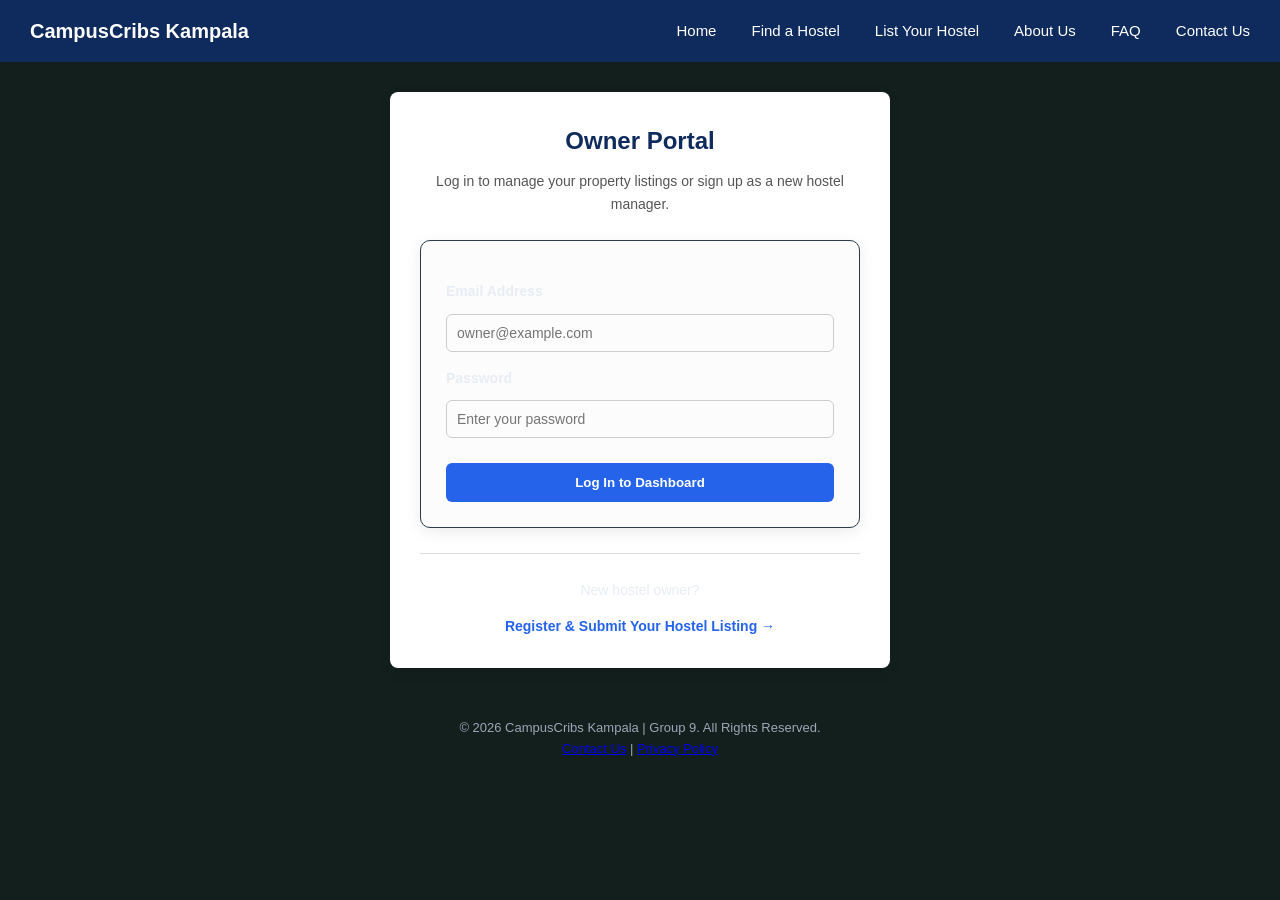
<file: owners/login.html>
<!DOCTYPE html>
<html lang="en">
<head>
    <meta charset="UTF-8">
    <meta name="viewport" content="width=device-width, initial-scale=1.0">
    <title>Owner Log In | CampusCribs Kampala</title>
    <link rel="stylesheet" href="../css/style.css">
    <link rel="icon" href="../images/favicon.png" type="image/x-icon">
</head>
<body>

    <!-- MASTER NAVIGATION -->
    <header>
        <div class="logo"><div class="logo">CampusCribs Kampala</div></div>
        <nav>
            <ul class="nav-links">
                <li><a href="../index.html">Home</a></li>
                <li><a href="../hostels/index.html">Find a Hostel</a></li>
                <li><a href="index.html">List Your Hostel</a></li>
                <li><a href="../about.html">About Us</a></li>
                <li><a href="../faq.html">FAQ</a></li>
                <li><a href="../contact.html">Contact Us</a></li>
            </ul>
        </nav>
    </header>

    <!-- CONTENT AREA -->
    <main class="hostel-details-container">
        <section style="max-width: 500px; margin: 0 auto; background: #ffffff; padding: 30px; border-radius: 8px; box-shadow: 0 4px 15px rgba(0,0,0,0.08);">
            <h1 style="color: #0f2a5c; text-align: center; margin-bottom: 10px;">Owner Portal</h1>
            <p style="text-align: center; color: #555; margin-bottom: 25px; font-size: 14px;">Log in to manage your property listings or sign up as a new hostel manager.</p>
            
            <form action="manage.html" method="POST">
                <div style="margin-bottom: 15px; text-align: left;">
                    <label style="display: block; font-weight: 600; margin-bottom: 5px;">Email Address</label>
                    <input type="email" name="email" required placeholder="owner@example.com" style="width: 100%; padding: 10px; border: 1px solid #ccc; border-radius: 6px;">
                </div>

                <div style="margin-bottom: 15px; text-align: left;">
                    <label style="display: block; font-weight: 600; margin-bottom: 5px;">Password</label>
                    <input type="password" name="password" required placeholder="Enter your password" style="width: 100%; padding: 10px; border: 1px solid #ccc; border-radius: 6px;">
                </div>

                <button type="submit" class="button" style="width: 100%; padding: 12px; margin-top: 10px; cursor: pointer;">Log In to Dashboard</button>
            </form>

            <hr style="margin: 25px 0; border: 0; border-top: 1px solid #ddd;">

            <div style="text-align: center; font-size: 14px;">
                <p>New hostel owner?</p>
                <a href="submit.html" style="color: #2563eb; font-weight: bold; text-decoration: none;">Register & Submit Your Hostel Listing →</a>
            </div>
        </section>
    </main>

    <!-- FOOTER -->
    <footer>
        <p>&copy; 2026 CampusCribs Kampala | Group 9. All Rights Reserved.</p>

        <p>
            <a href="../contact.html">Contact Us</a> |
            <a href="../privacy.html">Privacy Policy</a>
        </p>
    </footer>

</body>
</html>
</file>
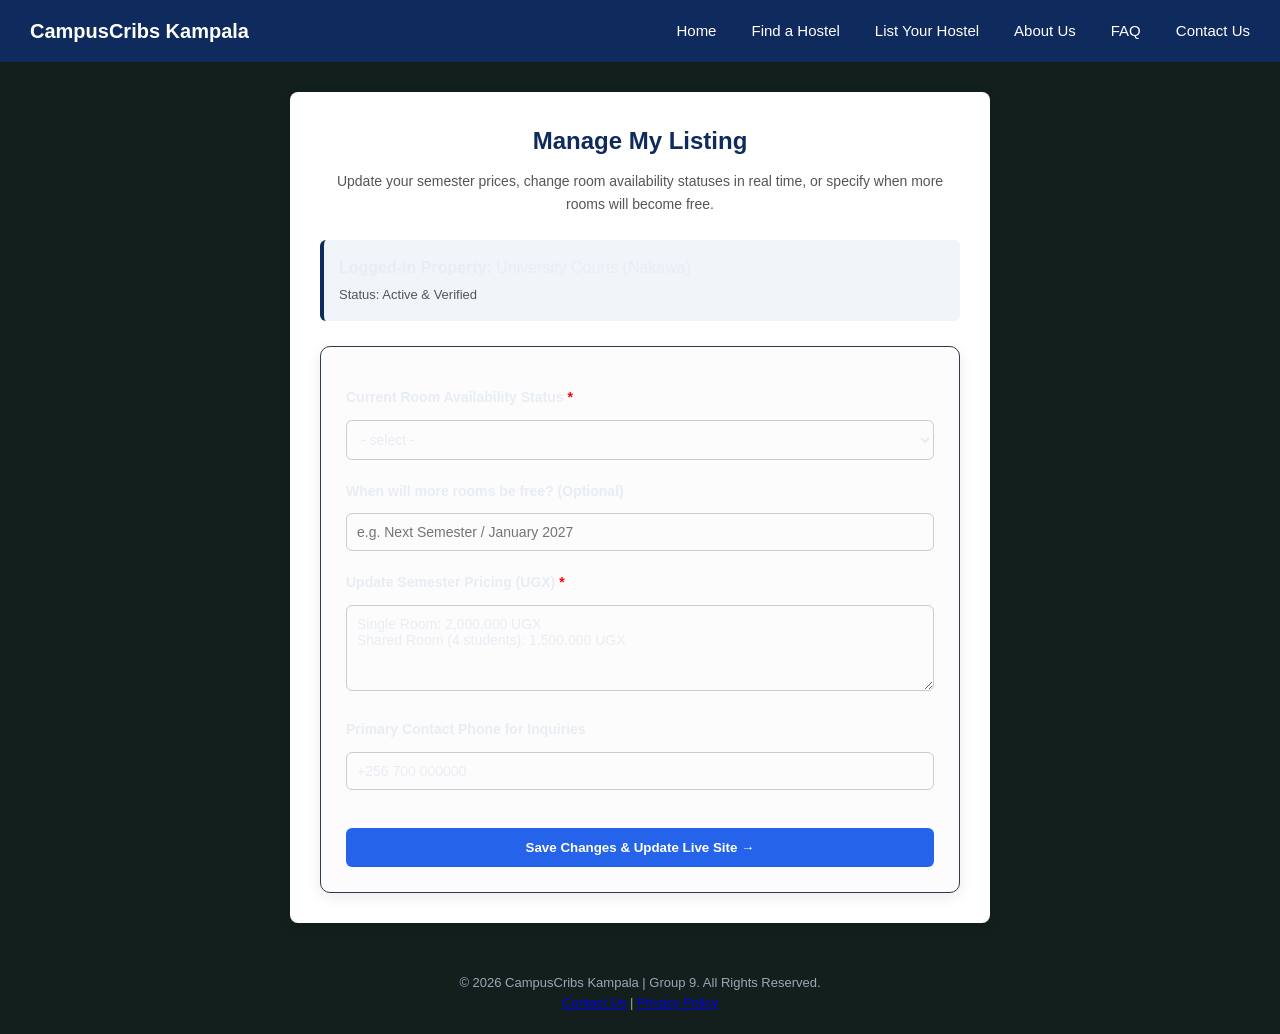
<file: owners/manage.html>
<!DOCTYPE html>
<html lang="en">
<head>
    <meta charset="UTF-8">
    <meta name="viewport" content="width=device-width, initial-scale=1.0">
    <title>Manage My Listing | CampusCribs Kampala</title>
    <link rel="stylesheet" href="../css/style.css">
    <link rel="icon" href="../images/favicon.png" type="image/x-icon">
</head>
<body>

    <!-- MASTER NAVIGATION -->
    <header>
        <div class="logo"><div class="logo">CampusCribs Kampala</div></div>
        <nav>
            <ul class="nav-links">
                <li><a href="../index.html">Home</a></li>
                <li><a href="../hostels/index.html">Find a Hostel</a></li>
                <li><a href="index.html">List Your Hostel</a></li>
                <li><a href="../about.html">About Us</a></li>
                <li><a href="../faq.html">FAQ</a></li>
                <li><a href="../contact.html">Contact Us</a></li>
            </ul>
        </nav>
    </header>

    <!-- CONTENT AREA -->
    <main class="hostel-details-container">
        <section style="max-width: 700px; margin: 0 auto; background: #ffffff; padding: 30px; border-radius: 8px; box-shadow: 0 4px 15px rgba(0,0,0,0.08);">
            <h1 style="color: #0f2a5c; text-align: center; margin-bottom: 10px;">Manage My Listing</h1>
            <p style="text-align: center; color: #555; margin-bottom: 25px; font-size: 14px;">Update your semester prices, change room availability statuses in real time, or specify when more rooms will become free.</p>
            
            <div style="background: #f0f5f9; padding: 15px; border-radius: 6px; margin-bottom: 25px; border-left: 4px solid #0f2a5c;">
                <strong>Logged-in Property:</strong> University Courts (Nakawa) <br>
                <span style="font-size: 13px; color: #555;">Status: Active & Verified</span>
            </div>

            <form action="manage.html" method="POST">
                
                <div style="margin-bottom: 20px; text-align: left;">
                    <label style="display: block; font-weight: 600; margin-bottom: 5px;">Current Room Availability Status <span>*</span></label>
                    <select name="room_status" required style="width: 100%; padding: 10px; border: 1px solid #ccc; border-radius: 6px; font-family: inherit;">
                        <option value="" disabled selected>- select -</option>
                        <option value="free">🟢 Rooms Free (Available)</option>
                        <option value="full">🔴 Full (Waiting List Open)</option>
                    </select>
                </div>

                <div style="margin-bottom: 20px; text-align: left;">
                    <label style="display: block; font-weight: 600; margin-bottom: 5px;">When will more rooms be free? (Optional)</label>
                    <input type="text" name="free_date" placeholder="e.g. Next Semester / January 2027" style="width: 100%; padding: 10px; border: 1px solid #ccc; border-radius: 6px;">
                </div>

                <div style="margin-bottom: 20px; text-align: left;">
                    <label style="display: block; font-weight: 600; margin-bottom: 5px;">Update Semester Pricing (UGX) <span>*</span></label>
                    <textarea name="updated_pricing" rows="4" required style="width: 100%; padding: 10px; border: 1px solid #ccc; border-radius: 6px; font-family: inherit;">Single Room: 2,000,000 UGX
Shared Room (4 students): 1,500,000 UGX</textarea>
                </div>

                <div style="margin-bottom: 20px; text-align: left;">
                    <label style="display: block; font-weight: 600; margin-bottom: 5px;">Primary Contact Phone for Inquiries</label>
                    <input type="tel" name="update_phone" value="+256 700 000000" style="width: 100%; padding: 10px; border: 1px solid #ccc; border-radius: 6px;">
                </div>

                <button type="submit" class="button" style="width: 100%; padding: 12px; cursor: pointer;">Save Changes & Update Live Site →</button>
            </form>
        </section>
    </main>

    <!-- FOOTER -->
    <footer>
       <p>&copy; 2026 CampusCribs Kampala | Group 9. All Rights Reserved.</p>

        <p>
            <a href="../contact.html">Contact Us</a> |
            <a href="../privacy.html">Privacy Policy</a>
        </p>
    </footer>

</body>
</html>
</file>
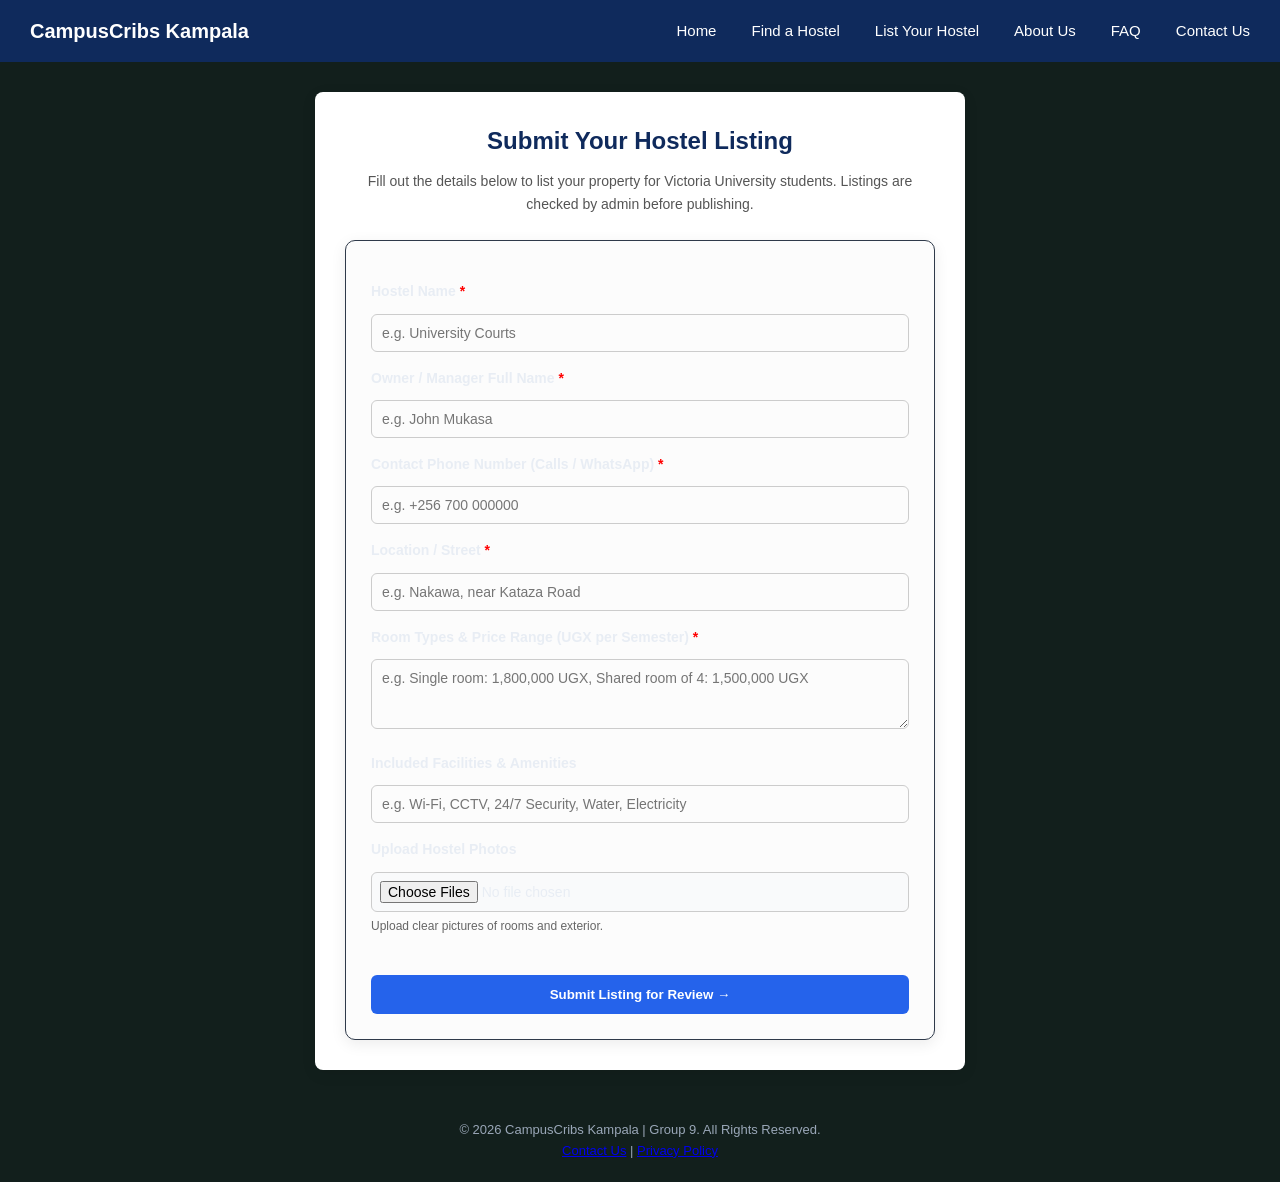
<file: owners/submit.html>
<!DOCTYPE html>
<html lang="en">
<head>
    <meta charset="UTF-8">
    <meta name="viewport" content="width=device-width, initial-scale=1.0">
    <title>Submit Hostel Listing | CampusCribs Kampala</title>
    <link rel="stylesheet" href="../css/style.css">
    <link rel="icon" href="../images/favicon.png" type="image/x-icon">
</head>
<body>

    <!-- MASTER NAVIGATION -->
    <header>
        <div class="logo"><div class="logo">CampusCribs Kampala</div></div>
        <nav>
            <ul class="nav-links">
                <li><a href="../index.html">Home</a></li>
                <li><a href="../hostels/index.html">Find a Hostel</a></li>
                <li><a href="index.html">List Your Hostel</a></li>
                <li><a href="../about.html">About Us</a></li>
                <li><a href="../faq.html">FAQ</a></li>
                <li><a href="../contact.html">Contact Us</a></li>
            </ul>
        </nav>
    </header>

    <!-- CONTENT AREA -->
    <main class="hostel-details-container">
        <section style="max-width: 650px; margin: 0 auto; background: #ffffff; padding: 30px; border-radius: 8px; box-shadow: 0 4px 15px rgba(0,0,0,0.08);">
            <h1 style="color: #0f2a5c; text-align: center; margin-bottom: 10px;">Submit Your Hostel Listing</h1>
            <p style="text-align: center; color: #555; margin-bottom: 25px; font-size: 14px;">Fill out the details below to list your property for Victoria University students. Listings are checked by admin before publishing.</p>
            
            <form action="manage.html" method="POST" enctype="multipart/form-data">
                
                <div style="margin-bottom: 15px; text-align: left;">
                    <label style="display: block; font-weight: 600; margin-bottom: 5px;">Hostel Name <span>*</span></label>
                    <input type="text" name="hostel_name" required placeholder="e.g. University Courts" style="width: 100%; padding: 10px; border: 1px solid #ccc; border-radius: 6px;">
                </div>

                <div style="margin-bottom: 15px; text-align: left;">
                    <label style="display: block; font-weight: 600; margin-bottom: 5px;">Owner / Manager Full Name <span>*</span></label>
                    <input type="text" name="owner_name" required placeholder="e.g. John Mukasa" style="width: 100%; padding: 10px; border: 1px solid #ccc; border-radius: 6px;">
                </div>

                <div style="margin-bottom: 15px; text-align: left;">
                    <label style="display: block; font-weight: 600; margin-bottom: 5px;">Contact Phone Number (Calls / WhatsApp) <span>*</span></label>
                    <input type="tel" name="phone" required placeholder="e.g. +256 700 000000" style="width: 100%; padding: 10px; border: 1px solid #ccc; border-radius: 6px;">
                </div>

                <div style="margin-bottom: 15px; text-align: left;">
                    <label style="display: block; font-weight: 600; margin-bottom: 5px;">Location / Street <span>*</span></label>
                    <input type="text" name="location" required placeholder="e.g. Nakawa, near Kataza Road" style="width: 100%; padding: 10px; border: 1px solid #ccc; border-radius: 6px;">
                </div>

                <div style="margin-bottom: 15px; text-align: left;">
                    <label style="display: block; font-weight: 600; margin-bottom: 5px;">Room Types & Price Range (UGX per Semester) <span>*</span></label>
                    <textarea name="pricing_details" rows="3" required placeholder="e.g. Single room: 1,800,000 UGX, Shared room of 4: 1,500,000 UGX" style="width: 100%; padding: 10px; border: 1px solid #ccc; border-radius: 6px; font-family: inherit;"></textarea>
                </div>

                <div style="margin-bottom: 15px; text-align: left;">
                    <label style="display: block; font-weight: 600; margin-bottom: 5px;">Included Facilities & Amenities</label>
                    <input type="text" name="amenities" placeholder="e.g. Wi-Fi, CCTV, 24/7 Security, Water, Electricity" style="width: 100%; padding: 10px; border: 1px solid #ccc; border-radius: 6px;">
                </div>

                <div style="margin-bottom: 20px; text-align: left;">
                    <label style="display: block; font-weight: 600; margin-bottom: 5px;">Upload Hostel Photos</label>
                    <input type="file" name="hostel_photos" multiple style="width: 100%; padding: 8px; border: 1px solid #ccc; border-radius: 6px; background: #f9fafb;">
                    <small style="color: #666; font-size: 12px;">Upload clear pictures of rooms and exterior.</small>
                </div>

                <button type="submit" class="button" style="width: 100%; padding: 12px; cursor: pointer;">Submit Listing for Review →</button>
            </form>
        </section>
    </main>

    <!-- FOOTER -->
    <footer>
        <p>&copy; 2026 CampusCribs Kampala | Group 9. All Rights Reserved.</p>

        <p>
            <a href="../contact.html">Contact Us</a> |
            <a href="../privacy.html">Privacy Policy</a>
        </p>
    </footer>

</body>
</html>
</file>
<file: css/style.css>
/* ========================================================== */
/* 1. HOME PAGE STYLES                                        */
/* Assigned to: Kiwanuka Benedicto (VU-BCD-2607-5275-DAY)     */
/* Presentation Focus: Home Page                              */
/* Affects: Home-specific layout components and sections.     */
/* ========================================================== */
.home-butoons {
  display: flex;
  gap: 15px;
  flex-wrap: wrap;
  margin-bottom: 25px;
}

.hero {
  background: linear-gradient(rgba(15, 42, 92, 0.85), rgba(15, 42, 92, 0.85)), url('../images/hero-bg.jpg') center/cover no-repeat;
  color: white;
  text-align: center;
  padding: 60px 20px;
  margin-bottom: 40px;
}

.hero h1 {
  font-size: 32px;
  margin-bottom: 15px;
  color: #ffffff;
}

.hero p {
  font-size: 16px;
  max-width: 700px;
  margin: 0 auto 25px auto;
  color: #dbe4ff;
  line-height: 1.5;
}


/* ========================================================== */
/* 2. GLOBAL CSS, SHARED STYLESHEET & UI DESIGN SYSTEM        */
/* Assigned to: Kisakye Isaac (VU-BCD-2607-1924-DAY)          */
/* Presentation Focus: Global CSS, Layout & Colors            */
/* Affects: Root variables, theme modes, global resets, body, */
/* headers, navigation, containers, and universal buttons.    */
/* ========================================================== */
:root {
  --bg: #efedf1;
  --surface: #d4e3fddd;
  --text: #1b2430;
  --muted: #5a6677;
  --line: #7fa1d28d;
  --accent: #bf7f1f;
  --primary: #0f2a5c;
  --heading: #0f2a5c;
}

@media (prefers-color-scheme: light) {
  :root {
    --bg: #121f1c;
    --surface: #fcfcfc;
    --text: #e8edf4;
    --muted: #9aa7b8;
    --line: #2f3a4a;
    --accent: #6ea8fe;
    --heading: #9ec1ff;
    color-scheme: light;
  }
}

* {
  box-sizing: border-box;
  margin: 0;
  padding: 0;
}

body {
  background: var(--bg);
  color: var(--text);
  font-family: 'Segoe UI', Arial, Georgia, "Times New Roman", serif;
  line-height: 1.6;
}

header {
  text-align: center;
  padding: 40px 20px 10px;
}

header h1 {
  font-size: 2rem;
  color: var(--heading);
  margin-bottom: 8px;
  line-height: 1.2;
}

main {
  max-width: 900px;
  margin: 0 auto;
  padding: 40px 20px;
}

.container {
  display: block;
  gap: 20px;
  max-width: 900px;
  margin: 20px auto;
  padding: 0 15px;
  flex-wrap: wrap;
}

.container:has(> .info) {
  display: flex;
}

.container:has(> .info) form {
  flex: 2 1 320px;
}

h1,
h2,
h3 {
  margin-bottom: 10px;
}

main p,
main ul {
  margin-bottom: 14px;
}

main ul {
  padding-left: 25px;
}

hr {
  border: 0;
  border-top: 1px solid var(--line);
  margin: 25px 0;
}

nav {
  background: var(--primary);
  padding: 15px 30px;
  display: flex;
  justify-content: space-between;
  align-items: center;
  flex-wrap: wrap;
  gap: 10px;
}

.logo {
  color: white;
  font-weight: bold;
  font-size: 20px;
}

nav a {
  color: white;
  text-decoration: none;
  margin-left: 20px;
  font-size: 15px;
}

nav a.active {
  color: #ffcc00;
  font-weight: bold;
}

.nav-links {
  list-style: none;
  display: flex;
  flex-wrap: wrap;
  gap: 15px;
}

header:has(nav) {
  background: var(--primary);
  padding: 15px 30px;
  display: flex;
  justify-content: space-between;
  align-items: center;
  flex-wrap: wrap;
  gap: 10px;
}

header:has(nav) nav {
  padding: 0;
}

#menu-toggle {
  display: none;
}

.menu-button {
  display: none;
  color: white;
  border: 1px solid white;
  border-radius: 6px;
  padding: 6px 14px;
  font-weight: bold;
  cursor: pointer;
}

.button {
  display: inline-block;
  padding: 10px 20px;
  background-color: #2563eb;
  color: white;
  text-decoration: none;
  border-radius: 6px;
  font-weight: bold;
  transition: background 0.2s ease;
  text-align: center;
  border: none;
  cursor: pointer;
}

.button:hover {
  background-color: #1d4ed8;
}

.button-secondary:hover {
  background-color: #475569;
}

.buttton-secondary:hover {
  background-color: #334155;
}

button[type="submit"] {
  padding: 10px 20px;
  margin-top: 18px;
  background-color: #2563eb;
  color: white;
  border: none;
  border-radius: 6px;
  font-weight: bold;
  cursor: pointer;
}

button[type="submit"]:hover {
  background-color: #1d4ed8;
}


/* ========================================================== */
/* 3. FIND A HOSTEL PAGE & SEARCH/FILTER CONTROLS             */
/* Assigned to: Bamwesigye Ronnie (VU-BSF-2603-1322-DAY)      */
/* Presentation Focus: Find a Hostel Page Grid & Filters      */
/* Affects: Styles search inputs, filter dropdown elements,   */
/* and the responsive catalog layout grid.                    */
/* ========================================================== */
.filter-section,
.search-section {
  background-color: var(--surface);
  padding: 25px;
  border-radius: 10px;
  margin-bottom: 35px;
  box-shadow: 0 2px 10px rgba(0, 0, 0, 0.08);
  border: 1px solid var(--line);
}

.filters {
  display: flex;
  gap: 15px;
  flex-wrap: wrap;
  margin-top: 15px;
}

.filters select,
.search-box input[type="text"] {
  padding: 12px;
  border: 1px solid var(--line);
  border-radius: 6px;
  flex: 1;
  min-width: 180px;
  font-size: 14px;
  background-color: var(--surface);
  color: var(--text);
}

.search-box {
  display: flex;
  gap: 10px;
  margin-top: 15px;
}

.search-box button {
  background-color: var(--primary);
  color: white;
  padding: 10px 18px;
  border: none;
  border-radius: 6px;
  cursor: pointer;
  font-weight: bold;
}

.hostel-grid {
  display: grid;
  grid-template-columns: repeat(3, minmax(0, 1fr));
  gap: 25px;
  margin-top: 20px;
  width: 100%;
}

.hostel-card {
  background-color: var(--surface);
  border-radius: 12px;
  overflow: hidden;
  box-shadow: 0 3px 12px rgba(0, 0, 0, 0.05);
  border: 1px solid var(--line);
  transition: transform 0.3s ease;
  display: flex;
  flex-direction: column;
}

.hostel-card:hover {
  transform: translateY(-5px);
}

.hostel-image {
  width: 100%;
  height: 200px;
  overflow: hidden;
}

.hostel-image img {
  width: 100%;
  height: 100%;
  object-fit: cover;
  display: block;
}

.hostel-info {
  padding: 20px;
}

.hostel-info h3 {
  color: var(--heading);
  margin-bottom: 8px;
}

.hostel-info p {
  color: var(--muted);
  margin-bottom: 8px;
  font-size: 14px;
}

.hostel-info .button {
  display: block;
  margin-top: 10px;
}


/* ========================================================== */
/* 4. HOSTEL DETAILS BREAKDOWN & AMENITIES LIST               */
/* Assigned to: Aliganyira Barnabus Joses (VU-BCD-2607-3307-DAY)*/
/* Presentation Focus: Hostel Details & Room Breakdown        */
/* Affects: Styles detailed room spec tables, facility icon   */
/* grids, image cards, and amenity list layouts.              */
/* ========================================================== */
.hostel-details-container {
  display: block;
  max-width: 1100px;
  margin: 0 auto;
  padding: 30px 20px;
}

.hostel-details-container section {
  width: 100%;
  margin-bottom: 35px;
}

.hostel-details-container hr {
  border: 0;
  border-top: 1px solid var(--line);
  width: 100%;
  margin: 30px 0;
}

.hostel-details-container .intro-text {
  max-width: 650px;
  margin: 0 auto 20px auto;
  color: var(--muted);
  font-size: 16px;
  text-align: left;
}

.gallery-grid {
  display: grid;
  grid-template-columns: repeat(auto-fit, minmax(220px, 1fr));
  gap: 20px;
  margin: 24px 0;
}

.facility-grid {
  grid-template-columns: repeat(auto-fit, minmax(140px, 1fr));
}

.card {
  margin: 0;
  text-align: center;
  padding: 15px;
  background: var(--surface);
  border-radius: 8px;
  border: 1px solid var(--line);
  box-shadow: 0 2px 8px rgba(0, 0, 0, 0.04);
}

.card figcaption {
  color: var(--text);
  font-weight: 600;
  font-size: 14px;
  margin-top: 8px;
}

.facility-icon {
  display: block;
  width: 60px;
  height: 60px;
  object-fit: contain;
  margin: 0 auto 10px;
}

.room-img {
  display: block;
  width: 100%;
  height: 180px;
  object-fit: cover;
  border-radius: 6px;
  margin: 0 auto 10px;
}

.fee-table {
  width: 100%;
  max-width: 700px;
  border-collapse: collapse;
  margin: 30px auto 0;
  background: var(--surface);
  box-shadow: 0 2px 10px rgba(0, 0, 0, 0.05);
}

.fee-table caption {
  color: var(--heading);
  font-size: 20px;
  font-weight: bold;
  margin-bottom: 12px;
}

.fee-table th,
.fee-table td {
  border: 1px solid var(--line);
  padding: 12px;
  text-align: center;
  font-size: 14px;
  color: var(--text);
}

.fee-table th {
  background-color: var(--line);
  color: var(--heading);
}

.benefits-list {
  display: inline-block;
  text-align: left;
  margin: 10px auto 25px;
  padding-left: 20px;
  color: var(--muted);
}

.benefits-list li {
  margin-bottom: 8px;
}


/* ========================================================== */
/* 5. OWNER REGISTRATION & HOSTEL SUBMISSION FORMS            */
/* Assigned to: Lubuuka Najjibu (VU-BCD-2607-2647-DAY)         */
/* Presentation Focus: Owner Registration & Submission Forms  */
/* Affects: Form layout wrappers, field inputs, dropdowns,    */
/* file upload containers, and dashboard management views.    */
/* ========================================================== */
form {
  background: var(--surface);
  padding: 25px;
  border-radius: 10px;
  box-shadow: 0 4px 15px rgba(0, 0, 0, 0.08);
  border: 1px solid var(--line);
}

label {
  display: block;
  margin-top: 14px;
  font-weight: 600;
  font-size: 14px;
  color: var(--text);
}

label span {
  color: red;
}

input,
select,
textarea {
  width: 100%;
  padding: 11px;
  margin-top: 6px;
  border: 1px solid var(--line);
  border-radius: 6px;
  font-size: 14px;
  font-family: inherit;
  background: var(--surface);
  color: var(--text);
}

input[type="checkbox"],
input[type="radio"] {
  width: auto;
  margin-right: 8px;
}

input:focus,
select:focus,
textarea:focus {
  border-color: #2563eb;
  outline: none;
}


/* ========================================================== */
/* 6. LIST YOUR HOSTEL PAGE                                   */
/* Assigned to: Aruho Emmanuel (VU-BAV-2603-0495-DAY)         */
/* Presentation Focus: List Your Hostel Onboarding Page       */
/* Affects: Formats promotional feature cards, benefit grids, */
/* and call-to-action layout blocks for property owners.      */
/* ========================================================== */
.onboarding-hero {
  background-color: var(--primary);
  color: white;
  padding: 40px;
  border-radius: 12px;
  text-align: center;
  margin-bottom: 30px;
}

.benefit-card-grid {
  display: grid;
  grid-template-columns: repeat(auto-fit, minmax(280px, 1fr));
  gap: 20px;
  margin: 30px 0;
}

.benefit-card {
  background: var(--surface);
  border: 1px solid var(--line);
  padding: 20px;
  border-radius: 8px;
  box-shadow: 0 2px 8px rgba(0, 0, 0, 0.04);
}


/* ========================================================== */
/* 7. FAQ PAGE & W3C QUALITY ASSURANCE                      */
/* Assigned to: Kubakurungi Benon (VU-BCD-2607-1387-DAY)      */
/* Presentation Focus: FAQ Page & W3C Quality Assurance       */
/* Affects: Styles interactive collapsible question accordion */
/* boxes with custom plus/minus indicator toggle symbols.     */
/* ========================================================== */
details {
  background: var(--surface);
  border: 1px solid var(--line);
  border-radius: 8px;
  margin-bottom: 10px;
}

summary {
  cursor: pointer;
  padding: 16px 18px;
  font-weight: 600;
  list-style: none;
  display: flex;
  justify-content: space-between;
  gap: 16px;
  align-items: center;
  color: var(--text);
}


summary::after {
  content: "+";
  color: var(--accent);
  font-size: 1.4rem;
  line-height: 1;
}

details[open] summary::after {
  content: "\2212";
}

summary:focus-visible {
  outline: 2px solid var(--accent);
  outline-offset: 2px;
}

details p {
  margin: 0;
  padding: 0 18px 18px;
  color: var(--muted);
}


/* ========================================================== */
/* 8. ABOUT US PAGE                                           */
/* Assigned to: Ajak Ibrahim Khalil (VU-BAD-2607-5465-DAY)    */
/* Presentation Focus: About Us Page & Documentation          */
/* Affects: Layout styling for team bios and project research */
/* overview summary presentations.                            */
/* ========================================================== */
.team-grid {
  display: grid;
  grid-template-columns: repeat(auto-fit, minmax(220px, 1fr));
  gap: 20px;
  margin-top: 25px;
}

.team-member-card {
  background: var(--surface);
  border: 1px solid var(--line);
  padding: 20px;
    text-align: center;
}

.team-member-card img {
  width: 90px;
  height: 90px;
  border-radius: 50%;
  object-fit: cover;
  margin-bottom: 12px;
}


/* ========================================================== */
/* 9. CONTACT & PRIVACY PAGES                                 */
/* Assigned to: Nambalirwa Sharifah (VU-BCD-2607-4937-DAY)    */
/* Presentation Focus: Contact & Privacy Pages                */
/* Affects: Styles contact info boxes, dynamic error alert   */
/* notification boxes, and data protection privacy cards.     */
/* ========================================================== */
.info {
  flex: 1;
  min-width: 250px;
  background: var(--primary);
  color: white;
  padding: 25px;
  border-radius: 10px;
}

.info h3 {
  margin-bottom: 10px;
}

.info p {
  margin-bottom: 12px;
  font-size: 14px;
  color: #dbe4ff;
}

.error-box {
  display: none;
  background: #fff3cd;
  border: 1px solid #ffcc00;
  padding: 12px;
  border-radius: 6px;
  margin-top: 14px;
  color: #856404;
}

.error-box h4 {
  font-size: 14px;
}

.privacy-note {
  font-size: 12px;
  color: var(--muted);
  margin-top: 12px;
}

.privacy-card {
  background: var(--surface);
  padding: 30px;
  border-radius: 10px;
  box-shadow: 0 4px 15px rgba(0, 0, 0, 0.08);
  border: 1px solid var(--line);
  margin: 0 auto;
}

.privacy-card h3 {
  color: var(--heading);
  margin-bottom: 10px;
  margin-top: 20px;
  font-size: 1.1rem;
}

.privacy-card h3:first-child {
  margin-top: 0;
}

.privacy-card p {
  color: var(--muted);
  font-size: 14px;
  line-height: 1.6;
}


/* ========================================================== */
/* RESPONSIVE LAYOUT BREAKPOINTS                              */
/* Managed by Group 9 Development Team                        */
/* Affects: Adapts grids and containers for mobile viewports. */
/* ========================================================== */
@media (max-width: 900px) {
  .hostel-grid {
    grid-template-columns: repeat(2, 1fr);
  }
}

@media (max-width: 600px) {
  .hostel-grid {
    grid-template-columns: 1fr;
  }

  .container {
    flex-direction: column;
  }

  .menu-button {
    display: block;
  }

  header:has(nav) nav {
    display: none;
    width: 100%;
  }

  #menutoggle:checked+nav {
    display: block;
  }

  .nav-links {
    flex-direction: column;
  }

  .nav-links a {
    margin-left: 0;
  }
}

footer {
  text-align: center;
  padding: 20px;
  color: var(--muted);
  font-size: 13px;
}
</file>
